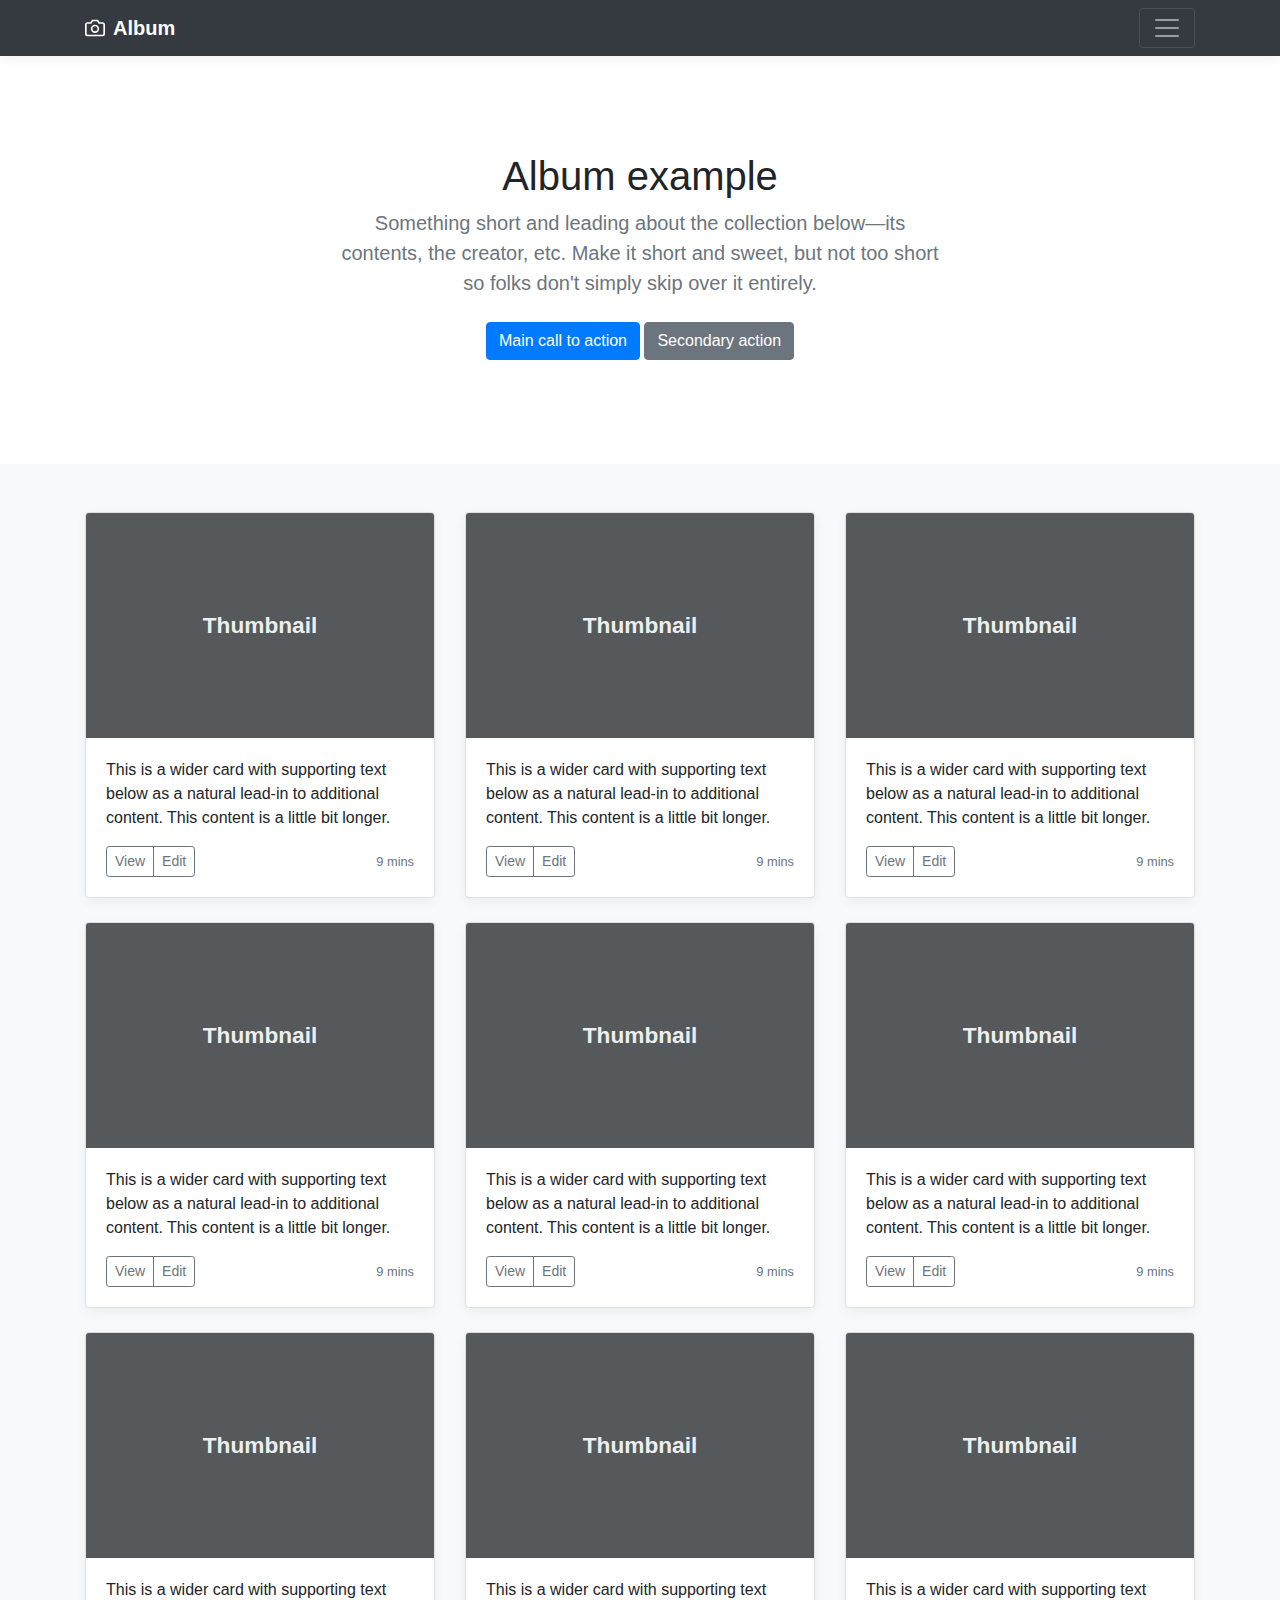
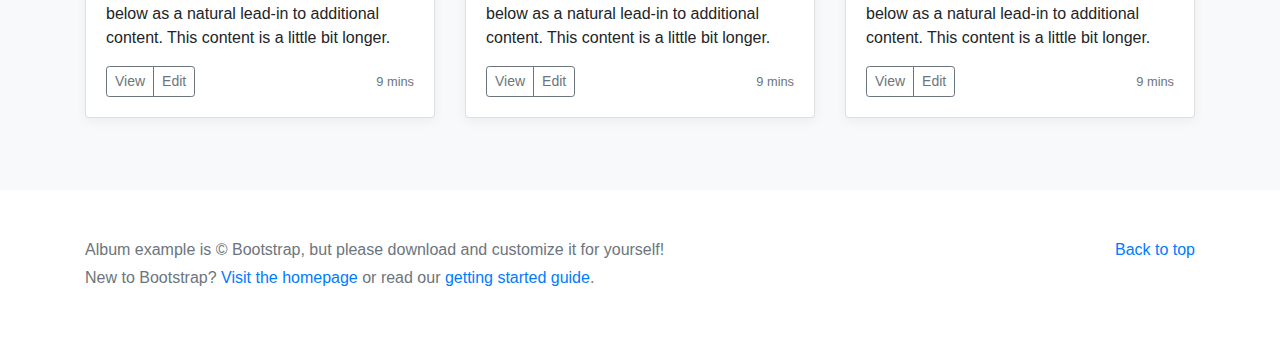
<file: sandbox/index.html>
<!DOCTYPE html>
<!-- saved from url=(0050)https://getbootstrap.com/docs/4.0/examples/album/# -->
<html lang="en"><head><meta http-equiv="Content-Type" content="text/html; charset=UTF-8">

    <meta name="viewport" content="width=device-width, initial-scale=1, shrink-to-fit=no">
    <meta name="description" content="">
    <meta name="author" content="">
    <link rel="icon" href="https://getbootstrap.com/favicon.ico">

    <title>Album example for Bootstrap</title>

    <!-- Bootstrap core CSS -->
    <link href="./index_files/bootstrap.min.css" rel="stylesheet">

    <!-- Custom styles for this template -->
    <link href="./index_files/album.css" rel="stylesheet">
  </head>

  <body>

    <header>
      <div class="bg-dark collapse" id="navbarHeader" style="">
        <div class="container">
          <div class="row">
            <div class="col-sm-8 col-md-7 py-4">
              <h4 class="text-white">About</h4>
              <p class="text-muted">Add some information about the album below, the author, or any other background context. Make it a few sentences long so folks can pick up some informative tidbits. Then, link them off to some social networking sites or contact information.</p>
            </div>
            <div class="col-sm-4 offset-md-1 py-4">
              <h4 class="text-white">Contact</h4>
              <ul class="list-unstyled">
                <li><a href="https://getbootstrap.com/docs/4.0/examples/album/#" class="text-white">Follow on Twitter</a></li>
                <li><a href="https://getbootstrap.com/docs/4.0/examples/album/#" class="text-white">Like on Facebook</a></li>
                <li><a href="https://getbootstrap.com/docs/4.0/examples/album/#" class="text-white">Email me</a></li>
              </ul>
            </div>
          </div>
        </div>
      </div>
      <div class="navbar navbar-dark bg-dark box-shadow">
        <div class="container d-flex justify-content-between">
          <a href="https://getbootstrap.com/docs/4.0/examples/album/#" class="navbar-brand d-flex align-items-center">
            <svg xmlns="http://www.w3.org/2000/svg" width="20" height="20" viewBox="0 0 24 24" fill="none" stroke="currentColor" stroke-width="2" stroke-linecap="round" stroke-linejoin="round" class="mr-2"><path d="M23 19a2 2 0 0 1-2 2H3a2 2 0 0 1-2-2V8a2 2 0 0 1 2-2h4l2-3h6l2 3h4a2 2 0 0 1 2 2z"></path><circle cx="12" cy="13" r="4"></circle></svg>
            <strong>Album</strong>
          </a>
          <button class="navbar-toggler collapsed" type="button" data-toggle="collapse" data-target="#navbarHeader" aria-controls="navbarHeader" aria-expanded="false" aria-label="Toggle navigation">
            <span class="navbar-toggler-icon"></span>
          </button>
        </div>
      </div>
    </header>

    <main role="main">

      <section class="jumbotron text-center">
        <div class="container">
          <h1 class="jumbotron-heading">Album example</h1>
          <p class="lead text-muted">Something short and leading about the collection below—its contents, the creator, etc. Make it short and sweet, but not too short so folks don't simply skip over it entirely.</p>
          <p>
            <a href="https://getbootstrap.com/docs/4.0/examples/album/#" class="btn btn-primary my-2">Main call to action</a>
            <a href="https://getbootstrap.com/docs/4.0/examples/album/#" class="btn btn-secondary my-2">Secondary action</a>
          </p>
        </div>
      </section>

      <div class="album py-5 bg-light">
        <div class="container">

          <div class="row">
            <div class="col-md-4">
              <div class="card mb-4 box-shadow">
                <img class="card-img-top" data-src="holder.js/100px225?theme=thumb&amp;bg=55595c&amp;fg=eceeef&amp;text=Thumbnail" alt="Thumbnail [100%x225]" style="height: 225px; width: 100%; display: block;" src="data:image/svg+xml;charset=UTF-8,%3Csvg%20width%3D%22348%22%20height%3D%22225%22%20xmlns%3D%22http%3A%2F%2Fwww.w3.org%2F2000%2Fsvg%22%20viewBox%3D%220%200%20348%20225%22%20preserveAspectRatio%3D%22none%22%3E%3Cdefs%3E%3Cstyle%20type%3D%22text%2Fcss%22%3E%23holder_1624be75640%20text%20%7B%20fill%3A%23eceeef%3Bfont-weight%3Abold%3Bfont-family%3AArial%2C%20Helvetica%2C%20Open%20Sans%2C%20sans-serif%2C%20monospace%3Bfont-size%3A17pt%20%7D%20%3C%2Fstyle%3E%3C%2Fdefs%3E%3Cg%20id%3D%22holder_1624be75640%22%3E%3Crect%20width%3D%22348%22%20height%3D%22225%22%20fill%3D%22%2355595c%22%3E%3C%2Frect%3E%3Cg%3E%3Ctext%20x%3D%22116.71875%22%20y%3D%22120.15%22%3EThumbnail%3C%2Ftext%3E%3C%2Fg%3E%3C%2Fg%3E%3C%2Fsvg%3E" data-holder-rendered="true">
                <div class="card-body ax-List ax-fade">
                  <p class="card-text">This is a wider card with supporting text below as a natural lead-in to additional content. This content is a little bit longer.</p>
                  <div class="d-flex justify-content-between align-items-center">
                    <div class="btn-group">
                      <button type="button" class="btn btn-sm btn-outline-secondary">View</button>
                      <button type="button" class="btn btn-sm btn-outline-secondary">Edit</button>
                    </div>
                    <small class="text-muted">9 mins</small>
                  </div>
                </div>
              </div>
            </div>
            <div class="col-md-4">
              <div class="card mb-4 box-shadow">
                <img class="card-img-top" data-src="holder.js/100px225?theme=thumb&amp;bg=55595c&amp;fg=eceeef&amp;text=Thumbnail" alt="Thumbnail [100%x225]" style="height: 225px; width: 100%; display: block;" src="data:image/svg+xml;charset=UTF-8,%3Csvg%20width%3D%22348%22%20height%3D%22225%22%20xmlns%3D%22http%3A%2F%2Fwww.w3.org%2F2000%2Fsvg%22%20viewBox%3D%220%200%20348%20225%22%20preserveAspectRatio%3D%22none%22%3E%3Cdefs%3E%3Cstyle%20type%3D%22text%2Fcss%22%3E%23holder_1624be75642%20text%20%7B%20fill%3A%23eceeef%3Bfont-weight%3Abold%3Bfont-family%3AArial%2C%20Helvetica%2C%20Open%20Sans%2C%20sans-serif%2C%20monospace%3Bfont-size%3A17pt%20%7D%20%3C%2Fstyle%3E%3C%2Fdefs%3E%3Cg%20id%3D%22holder_1624be75642%22%3E%3Crect%20width%3D%22348%22%20height%3D%22225%22%20fill%3D%22%2355595c%22%3E%3C%2Frect%3E%3Cg%3E%3Ctext%20x%3D%22116.71875%22%20y%3D%22120.15%22%3EThumbnail%3C%2Ftext%3E%3C%2Fg%3E%3C%2Fg%3E%3C%2Fsvg%3E" data-holder-rendered="true">
                <div class="card-body">
                  <p class="card-text">This is a wider card with supporting text below as a natural lead-in to additional content. This content is a little bit longer.</p>
                  <div class="d-flex justify-content-between align-items-center">
                    <div class="btn-group">
                      <button type="button" class="btn btn-sm btn-outline-secondary">View</button>
                      <button type="button" class="btn btn-sm btn-outline-secondary">Edit</button>
                    </div>
                    <small class="text-muted">9 mins</small>
                  </div>
                </div>
              </div>
            </div>
            <div class="col-md-4">
              <div class="card mb-4 box-shadow">
                <img class="card-img-top" data-src="holder.js/100px225?theme=thumb&amp;bg=55595c&amp;fg=eceeef&amp;text=Thumbnail" alt="Thumbnail [100%x225]" style="height: 225px; width: 100%; display: block;" src="data:image/svg+xml;charset=UTF-8,%3Csvg%20width%3D%22348%22%20height%3D%22225%22%20xmlns%3D%22http%3A%2F%2Fwww.w3.org%2F2000%2Fsvg%22%20viewBox%3D%220%200%20348%20225%22%20preserveAspectRatio%3D%22none%22%3E%3Cdefs%3E%3Cstyle%20type%3D%22text%2Fcss%22%3E%23holder_1624be75643%20text%20%7B%20fill%3A%23eceeef%3Bfont-weight%3Abold%3Bfont-family%3AArial%2C%20Helvetica%2C%20Open%20Sans%2C%20sans-serif%2C%20monospace%3Bfont-size%3A17pt%20%7D%20%3C%2Fstyle%3E%3C%2Fdefs%3E%3Cg%20id%3D%22holder_1624be75643%22%3E%3Crect%20width%3D%22348%22%20height%3D%22225%22%20fill%3D%22%2355595c%22%3E%3C%2Frect%3E%3Cg%3E%3Ctext%20x%3D%22116.71875%22%20y%3D%22120.15%22%3EThumbnail%3C%2Ftext%3E%3C%2Fg%3E%3C%2Fg%3E%3C%2Fsvg%3E" data-holder-rendered="true">
                <div class="card-body">
                  <p class="card-text">This is a wider card with supporting text below as a natural lead-in to additional content. This content is a little bit longer.</p>
                  <div class="d-flex justify-content-between align-items-center">
                    <div class="btn-group">
                      <button type="button" class="btn btn-sm btn-outline-secondary">View</button>
                      <button type="button" class="btn btn-sm btn-outline-secondary">Edit</button>
                    </div>
                    <small class="text-muted">9 mins</small>
                  </div>
                </div>
              </div>
            </div>

            <div class="col-md-4">
              <div class="card mb-4 box-shadow">
                <img class="card-img-top" data-src="holder.js/100px225?theme=thumb&amp;bg=55595c&amp;fg=eceeef&amp;text=Thumbnail" alt="Thumbnail [100%x225]" style="height: 225px; width: 100%; display: block;" src="data:image/svg+xml;charset=UTF-8,%3Csvg%20width%3D%22348%22%20height%3D%22225%22%20xmlns%3D%22http%3A%2F%2Fwww.w3.org%2F2000%2Fsvg%22%20viewBox%3D%220%200%20348%20225%22%20preserveAspectRatio%3D%22none%22%3E%3Cdefs%3E%3Cstyle%20type%3D%22text%2Fcss%22%3E%23holder_1624be75644%20text%20%7B%20fill%3A%23eceeef%3Bfont-weight%3Abold%3Bfont-family%3AArial%2C%20Helvetica%2C%20Open%20Sans%2C%20sans-serif%2C%20monospace%3Bfont-size%3A17pt%20%7D%20%3C%2Fstyle%3E%3C%2Fdefs%3E%3Cg%20id%3D%22holder_1624be75644%22%3E%3Crect%20width%3D%22348%22%20height%3D%22225%22%20fill%3D%22%2355595c%22%3E%3C%2Frect%3E%3Cg%3E%3Ctext%20x%3D%22116.71875%22%20y%3D%22120.15%22%3EThumbnail%3C%2Ftext%3E%3C%2Fg%3E%3C%2Fg%3E%3C%2Fsvg%3E" data-holder-rendered="true">
                <div class="card-body">
                  <p class="card-text">This is a wider card with supporting text below as a natural lead-in to additional content. This content is a little bit longer.</p>
                  <div class="d-flex justify-content-between align-items-center">
                    <div class="btn-group">
                      <button type="button" class="btn btn-sm btn-outline-secondary">View</button>
                      <button type="button" class="btn btn-sm btn-outline-secondary">Edit</button>
                    </div>
                    <small class="text-muted">9 mins</small>
                  </div>
                </div>
              </div>
            </div>
            <div class="col-md-4">
              <div class="card mb-4 box-shadow">
                <img class="card-img-top" data-src="holder.js/100px225?theme=thumb&amp;bg=55595c&amp;fg=eceeef&amp;text=Thumbnail" alt="Thumbnail [100%x225]" style="height: 225px; width: 100%; display: block;" src="data:image/svg+xml;charset=UTF-8,%3Csvg%20width%3D%22348%22%20height%3D%22225%22%20xmlns%3D%22http%3A%2F%2Fwww.w3.org%2F2000%2Fsvg%22%20viewBox%3D%220%200%20348%20225%22%20preserveAspectRatio%3D%22none%22%3E%3Cdefs%3E%3Cstyle%20type%3D%22text%2Fcss%22%3E%23holder_1624be75645%20text%20%7B%20fill%3A%23eceeef%3Bfont-weight%3Abold%3Bfont-family%3AArial%2C%20Helvetica%2C%20Open%20Sans%2C%20sans-serif%2C%20monospace%3Bfont-size%3A17pt%20%7D%20%3C%2Fstyle%3E%3C%2Fdefs%3E%3Cg%20id%3D%22holder_1624be75645%22%3E%3Crect%20width%3D%22348%22%20height%3D%22225%22%20fill%3D%22%2355595c%22%3E%3C%2Frect%3E%3Cg%3E%3Ctext%20x%3D%22116.71875%22%20y%3D%22120.15%22%3EThumbnail%3C%2Ftext%3E%3C%2Fg%3E%3C%2Fg%3E%3C%2Fsvg%3E" data-holder-rendered="true">
                <div class="card-body">
                  <p class="card-text">This is a wider card with supporting text below as a natural lead-in to additional content. This content is a little bit longer.</p>
                  <div class="d-flex justify-content-between align-items-center">
                    <div class="btn-group">
                      <button type="button" class="btn btn-sm btn-outline-secondary">View</button>
                      <button type="button" class="btn btn-sm btn-outline-secondary">Edit</button>
                    </div>
                    <small class="text-muted">9 mins</small>
                  </div>
                </div>
              </div>
            </div>
            <div class="col-md-4">
              <div class="card mb-4 box-shadow">
                <img class="card-img-top" data-src="holder.js/100px225?theme=thumb&amp;bg=55595c&amp;fg=eceeef&amp;text=Thumbnail" alt="Thumbnail [100%x225]" style="height: 225px; width: 100%; display: block;" src="data:image/svg+xml;charset=UTF-8,%3Csvg%20width%3D%22348%22%20height%3D%22225%22%20xmlns%3D%22http%3A%2F%2Fwww.w3.org%2F2000%2Fsvg%22%20viewBox%3D%220%200%20348%20225%22%20preserveAspectRatio%3D%22none%22%3E%3Cdefs%3E%3Cstyle%20type%3D%22text%2Fcss%22%3E%23holder_1624be75646%20text%20%7B%20fill%3A%23eceeef%3Bfont-weight%3Abold%3Bfont-family%3AArial%2C%20Helvetica%2C%20Open%20Sans%2C%20sans-serif%2C%20monospace%3Bfont-size%3A17pt%20%7D%20%3C%2Fstyle%3E%3C%2Fdefs%3E%3Cg%20id%3D%22holder_1624be75646%22%3E%3Crect%20width%3D%22348%22%20height%3D%22225%22%20fill%3D%22%2355595c%22%3E%3C%2Frect%3E%3Cg%3E%3Ctext%20x%3D%22116.71875%22%20y%3D%22120.15%22%3EThumbnail%3C%2Ftext%3E%3C%2Fg%3E%3C%2Fg%3E%3C%2Fsvg%3E" data-holder-rendered="true">
                <div class="card-body">
                  <p class="card-text">This is a wider card with supporting text below as a natural lead-in to additional content. This content is a little bit longer.</p>
                  <div class="d-flex justify-content-between align-items-center">
                    <div class="btn-group">
                      <button type="button" class="btn btn-sm btn-outline-secondary">View</button>
                      <button type="button" class="btn btn-sm btn-outline-secondary">Edit</button>
                    </div>
                    <small class="text-muted">9 mins</small>
                  </div>
                </div>
              </div>
            </div>

            <div class="col-md-4">
              <div class="card mb-4 box-shadow">
                <img class="card-img-top" data-src="holder.js/100px225?theme=thumb&amp;bg=55595c&amp;fg=eceeef&amp;text=Thumbnail" alt="Thumbnail [100%x225]" style="height: 225px; width: 100%; display: block;" src="data:image/svg+xml;charset=UTF-8,%3Csvg%20width%3D%22348%22%20height%3D%22225%22%20xmlns%3D%22http%3A%2F%2Fwww.w3.org%2F2000%2Fsvg%22%20viewBox%3D%220%200%20348%20225%22%20preserveAspectRatio%3D%22none%22%3E%3Cdefs%3E%3Cstyle%20type%3D%22text%2Fcss%22%3E%23holder_1624be75646%20text%20%7B%20fill%3A%23eceeef%3Bfont-weight%3Abold%3Bfont-family%3AArial%2C%20Helvetica%2C%20Open%20Sans%2C%20sans-serif%2C%20monospace%3Bfont-size%3A17pt%20%7D%20%3C%2Fstyle%3E%3C%2Fdefs%3E%3Cg%20id%3D%22holder_1624be75646%22%3E%3Crect%20width%3D%22348%22%20height%3D%22225%22%20fill%3D%22%2355595c%22%3E%3C%2Frect%3E%3Cg%3E%3Ctext%20x%3D%22116.71875%22%20y%3D%22120.15%22%3EThumbnail%3C%2Ftext%3E%3C%2Fg%3E%3C%2Fg%3E%3C%2Fsvg%3E" data-holder-rendered="true">
                <div class="card-body">
                  <p class="card-text">This is a wider card with supporting text below as a natural lead-in to additional content. This content is a little bit longer.</p>
                  <div class="d-flex justify-content-between align-items-center">
                    <div class="btn-group">
                      <button type="button" class="btn btn-sm btn-outline-secondary">View</button>
                      <button type="button" class="btn btn-sm btn-outline-secondary">Edit</button>
                    </div>
                    <small class="text-muted">9 mins</small>
                  </div>
                </div>
              </div>
            </div>
            <div class="col-md-4">
              <div class="card mb-4 box-shadow">
                <img class="card-img-top" data-src="holder.js/100px225?theme=thumb&amp;bg=55595c&amp;fg=eceeef&amp;text=Thumbnail" alt="Thumbnail [100%x225]" style="height: 225px; width: 100%; display: block;" src="data:image/svg+xml;charset=UTF-8,%3Csvg%20width%3D%22348%22%20height%3D%22225%22%20xmlns%3D%22http%3A%2F%2Fwww.w3.org%2F2000%2Fsvg%22%20viewBox%3D%220%200%20348%20225%22%20preserveAspectRatio%3D%22none%22%3E%3Cdefs%3E%3Cstyle%20type%3D%22text%2Fcss%22%3E%23holder_1624be75648%20text%20%7B%20fill%3A%23eceeef%3Bfont-weight%3Abold%3Bfont-family%3AArial%2C%20Helvetica%2C%20Open%20Sans%2C%20sans-serif%2C%20monospace%3Bfont-size%3A17pt%20%7D%20%3C%2Fstyle%3E%3C%2Fdefs%3E%3Cg%20id%3D%22holder_1624be75648%22%3E%3Crect%20width%3D%22348%22%20height%3D%22225%22%20fill%3D%22%2355595c%22%3E%3C%2Frect%3E%3Cg%3E%3Ctext%20x%3D%22116.71875%22%20y%3D%22120.15%22%3EThumbnail%3C%2Ftext%3E%3C%2Fg%3E%3C%2Fg%3E%3C%2Fsvg%3E" data-holder-rendered="true">
                <div class="card-body">
                  <p class="card-text">This is a wider card with supporting text below as a natural lead-in to additional content. This content is a little bit longer.</p>
                  <div class="d-flex justify-content-between align-items-center">
                    <div class="btn-group">
                      <button type="button" class="btn btn-sm btn-outline-secondary">View</button>
                      <button type="button" class="btn btn-sm btn-outline-secondary">Edit</button>
                    </div>
                    <small class="text-muted">9 mins</small>
                  </div>
                </div>
              </div>
            </div>
            <div class="col-md-4">
              <div class="card mb-4 box-shadow">
                <img class="card-img-top" data-src="holder.js/100px225?theme=thumb&amp;bg=55595c&amp;fg=eceeef&amp;text=Thumbnail" alt="Thumbnail [100%x225]" style="height: 225px; width: 100%; display: block;" src="data:image/svg+xml;charset=UTF-8,%3Csvg%20width%3D%22348%22%20height%3D%22225%22%20xmlns%3D%22http%3A%2F%2Fwww.w3.org%2F2000%2Fsvg%22%20viewBox%3D%220%200%20348%20225%22%20preserveAspectRatio%3D%22none%22%3E%3Cdefs%3E%3Cstyle%20type%3D%22text%2Fcss%22%3E%23holder_1624be75648%20text%20%7B%20fill%3A%23eceeef%3Bfont-weight%3Abold%3Bfont-family%3AArial%2C%20Helvetica%2C%20Open%20Sans%2C%20sans-serif%2C%20monospace%3Bfont-size%3A17pt%20%7D%20%3C%2Fstyle%3E%3C%2Fdefs%3E%3Cg%20id%3D%22holder_1624be75648%22%3E%3Crect%20width%3D%22348%22%20height%3D%22225%22%20fill%3D%22%2355595c%22%3E%3C%2Frect%3E%3Cg%3E%3Ctext%20x%3D%22116.71875%22%20y%3D%22120.15%22%3EThumbnail%3C%2Ftext%3E%3C%2Fg%3E%3C%2Fg%3E%3C%2Fsvg%3E" data-holder-rendered="true">
                <div class="card-body">
                  <p class="card-text">This is a wider card with supporting text below as a natural lead-in to additional content. This content is a little bit longer.</p>
                  <div class="d-flex justify-content-between align-items-center">
                    <div class="btn-group">
                      <button type="button" class="btn btn-sm btn-outline-secondary">View</button>
                      <button type="button" class="btn btn-sm btn-outline-secondary">Edit</button>
                    </div>
                    <small class="text-muted">9 mins</small>
                  </div>
                </div>
              </div>
            </div>
          </div>
        </div>
      </div>

    </main>

    <footer class="text-muted">
      <div class="container">
        <p class="float-right">
          <a href="https://getbootstrap.com/docs/4.0/examples/album/#">Back to top</a>
        </p>
        <p>Album example is © Bootstrap, but please download and customize it for yourself!</p>
        <p>New to Bootstrap? <a href="https://getbootstrap.com/docs/4.0/">Visit the homepage</a> or read our <a href="https://getbootstrap.com/docs/4.0/getting-started/">getting started guide</a>.</p>
      </div>
    </footer>

    <!-- Bootstrap core JavaScript
    ================================================== -->
    <!-- Placed at the end of the document so the pages load faster -->
    <script src="./index_files/jquery-3.2.1.slim.min.js"></script>
    <script src="./index_files/popper.min.js"></script>
    <script src="./index_files/bootstrap.min.js"></script>
    <script src="./index_files/holder.min.js"></script>


<svg xmlns="http://www.w3.org/2000/svg" width="348" height="225" viewBox="0 0 348 225" preserveAspectRatio="none" style="display: none; visibility: hidden; position: absolute; top: -100%; left: -100%;"><defs><style type="text/css"></style></defs><text x="0" y="17" style="font-weight:bold;font-size:17pt;font-family:Arial, Helvetica, Open Sans, sans-serif">Thumbnail</text></svg></body></html>
</file>
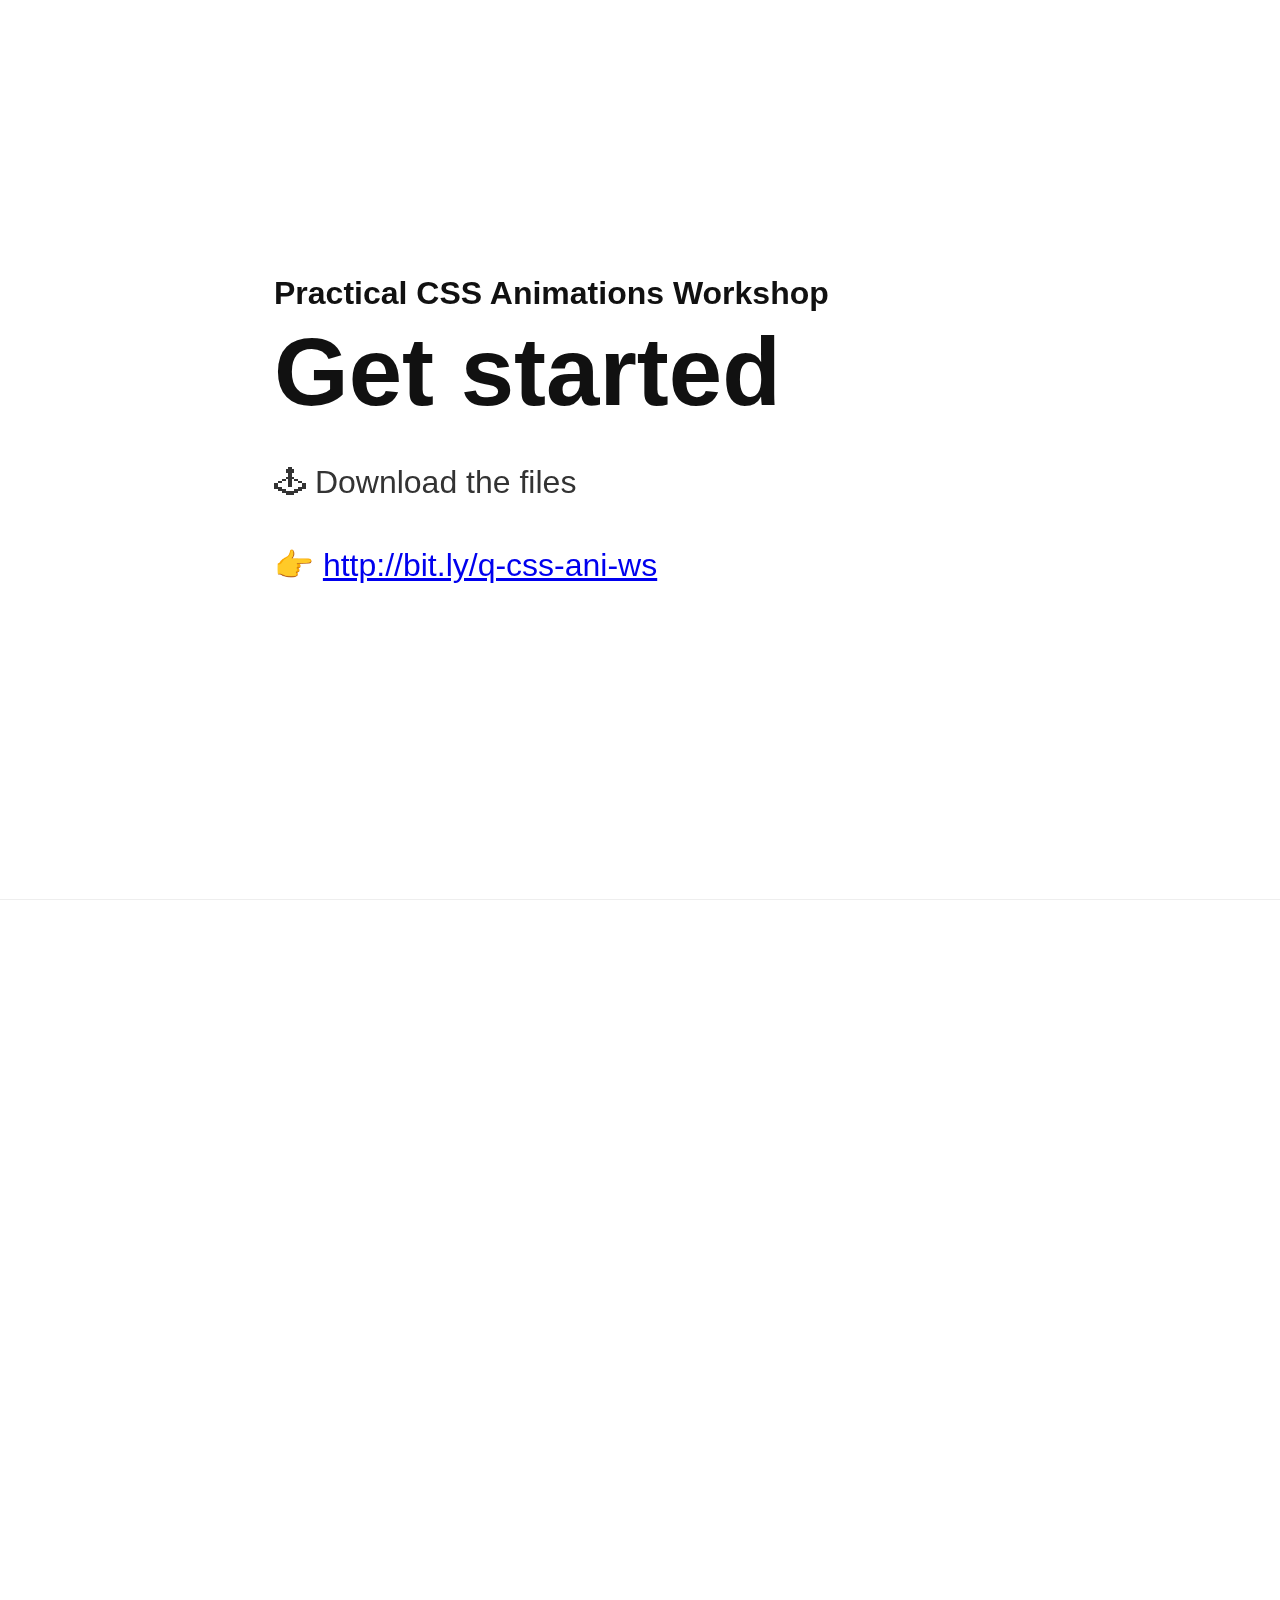
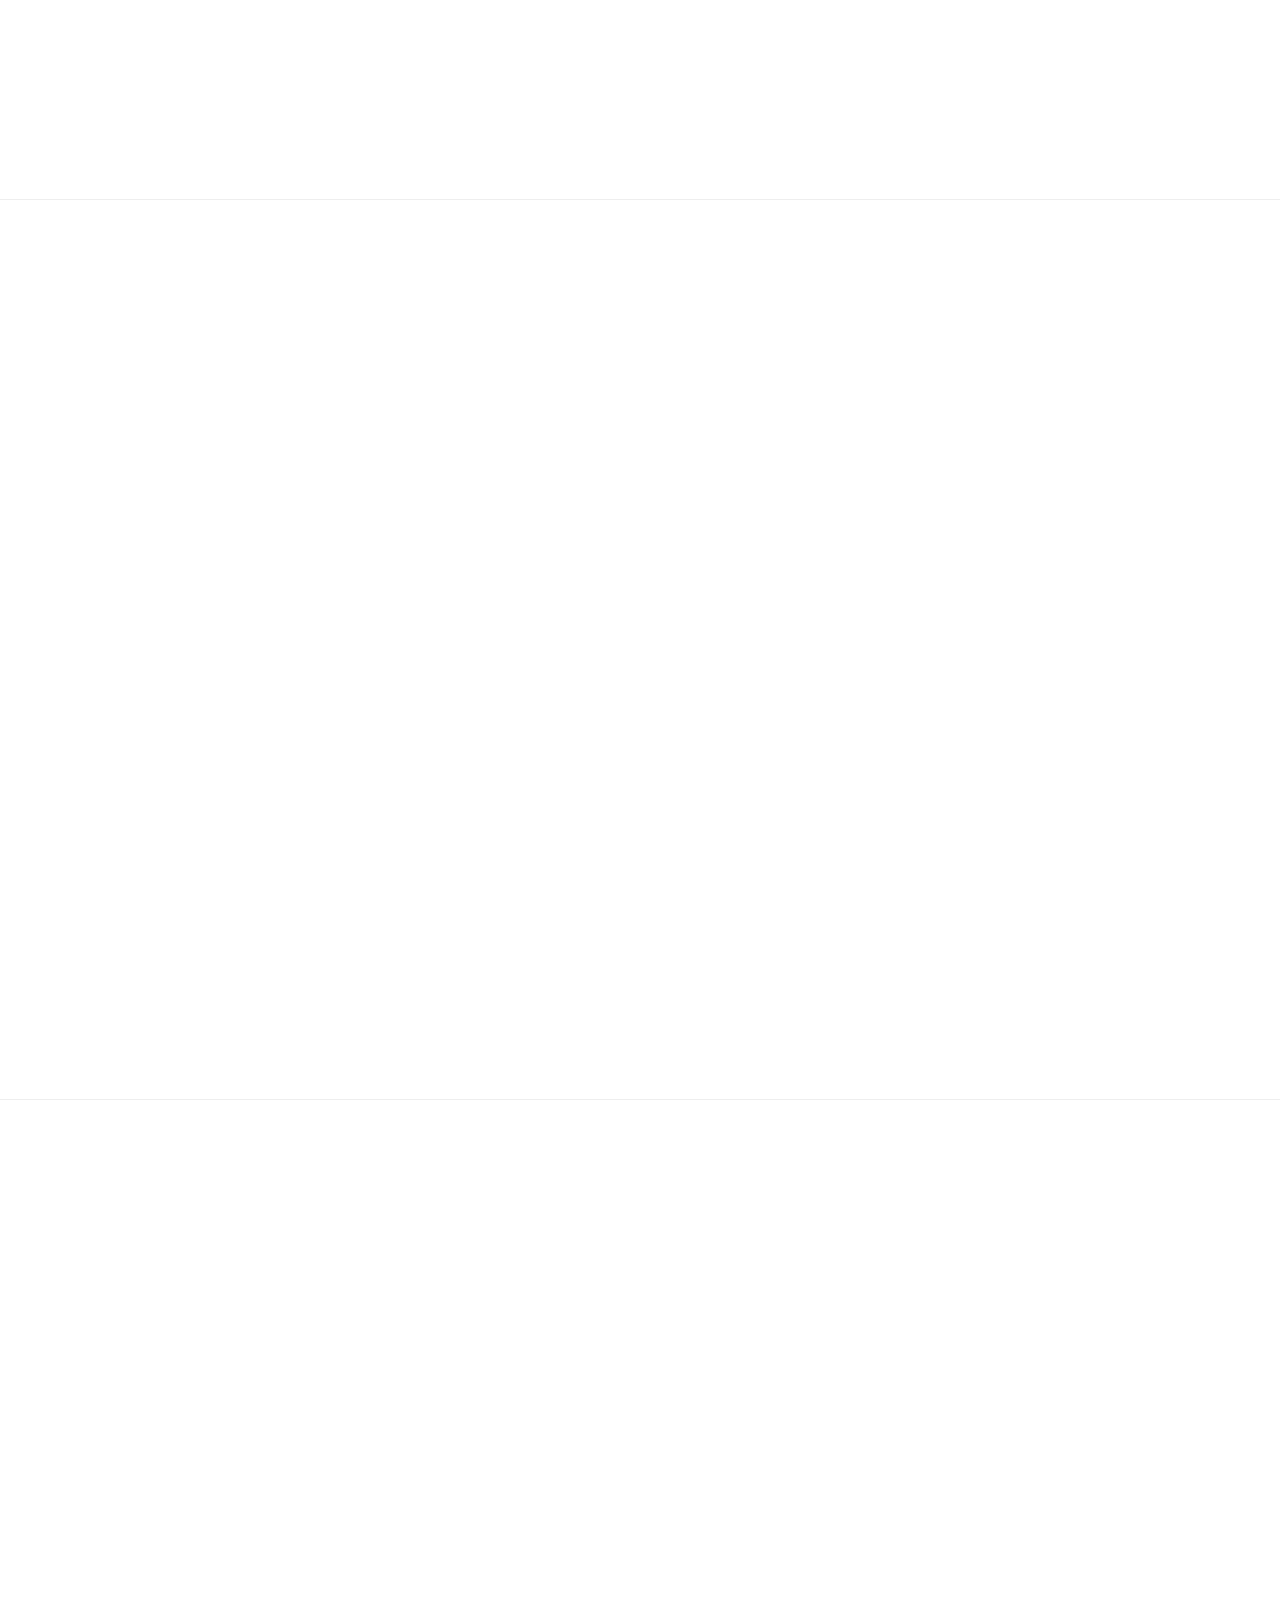
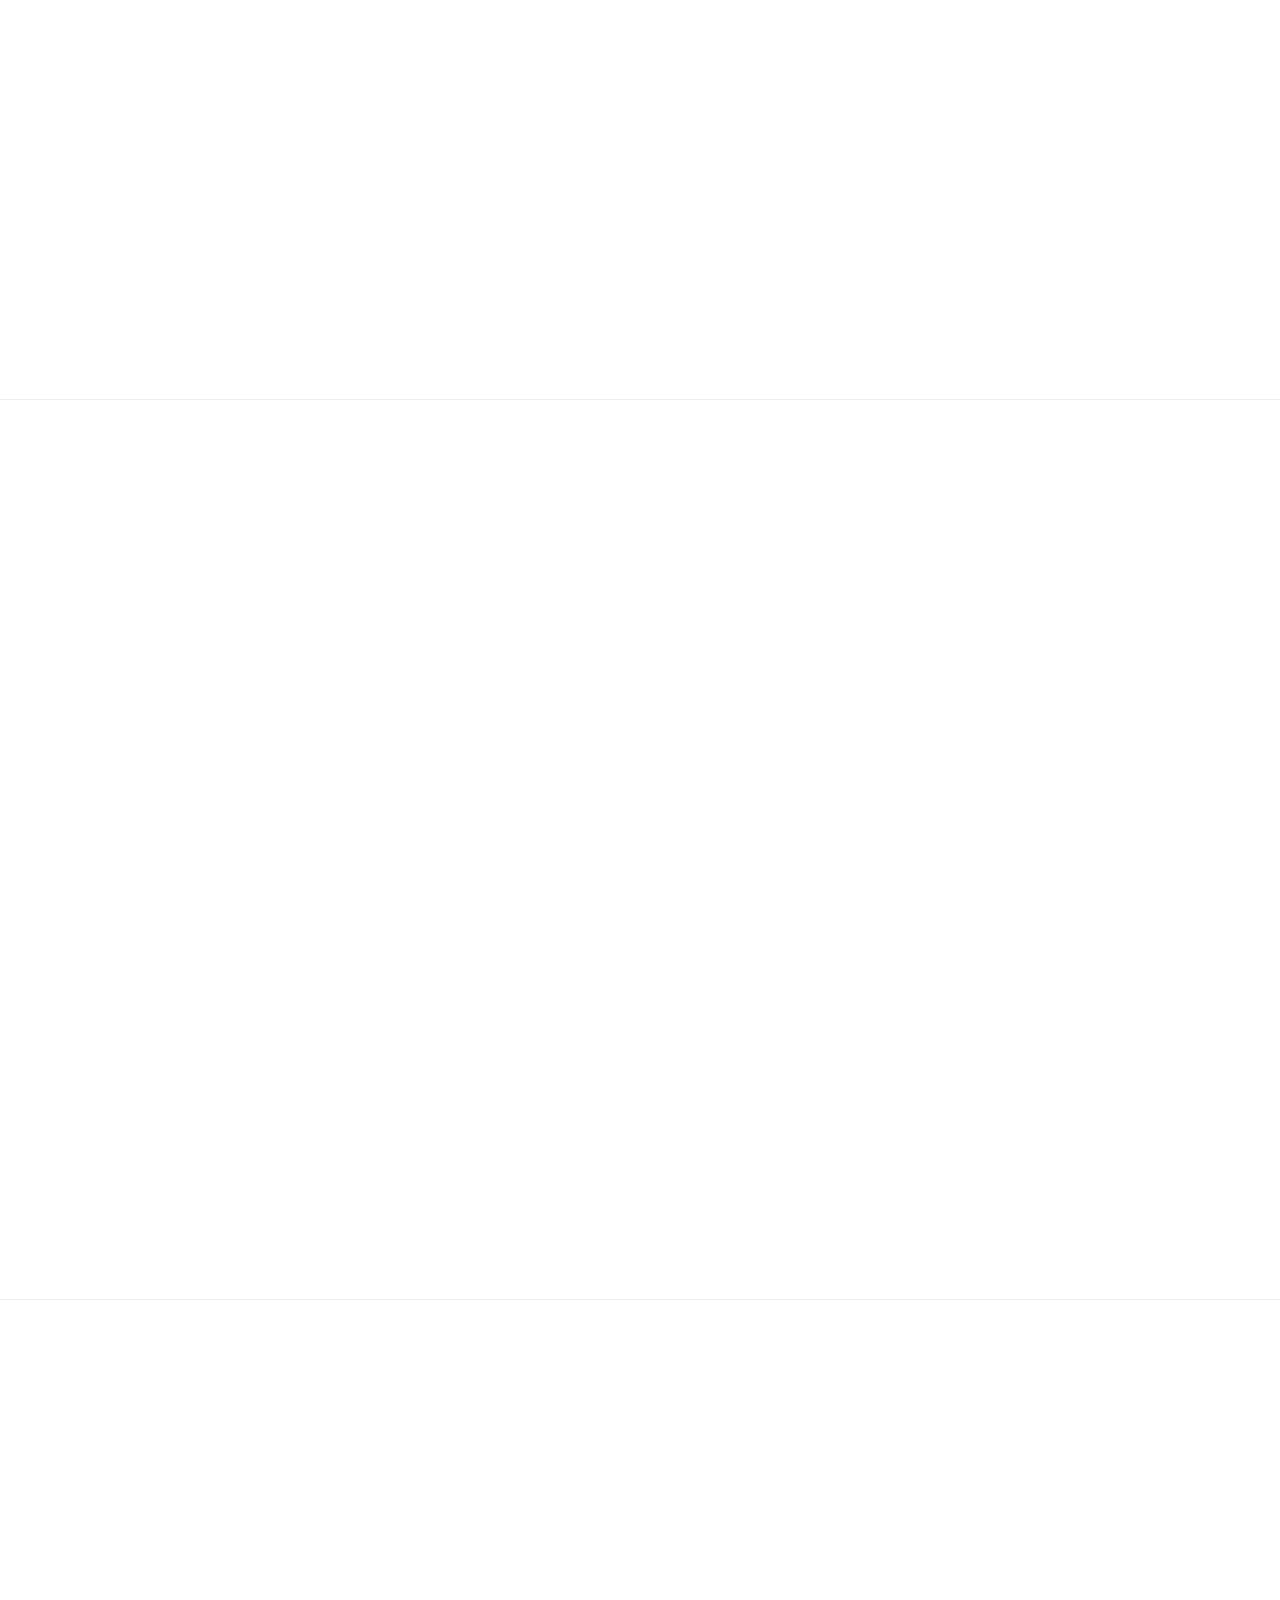
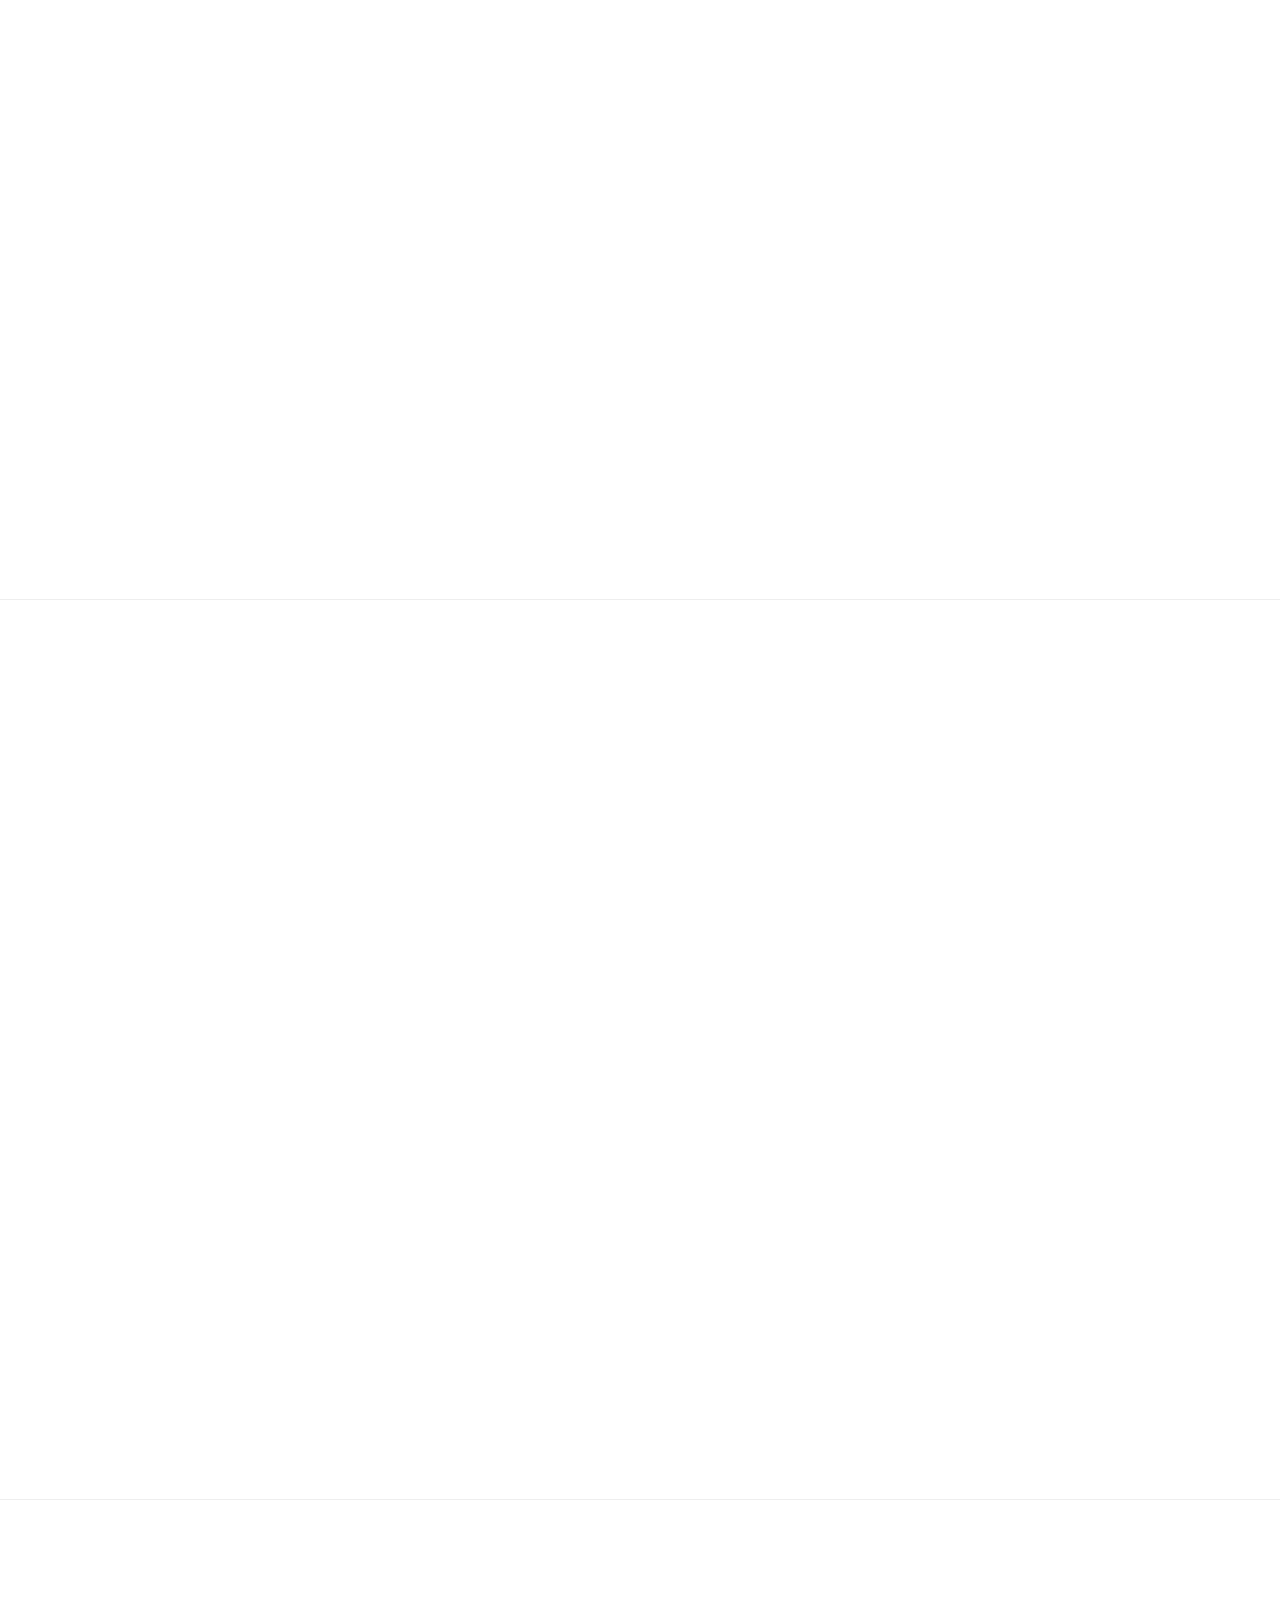
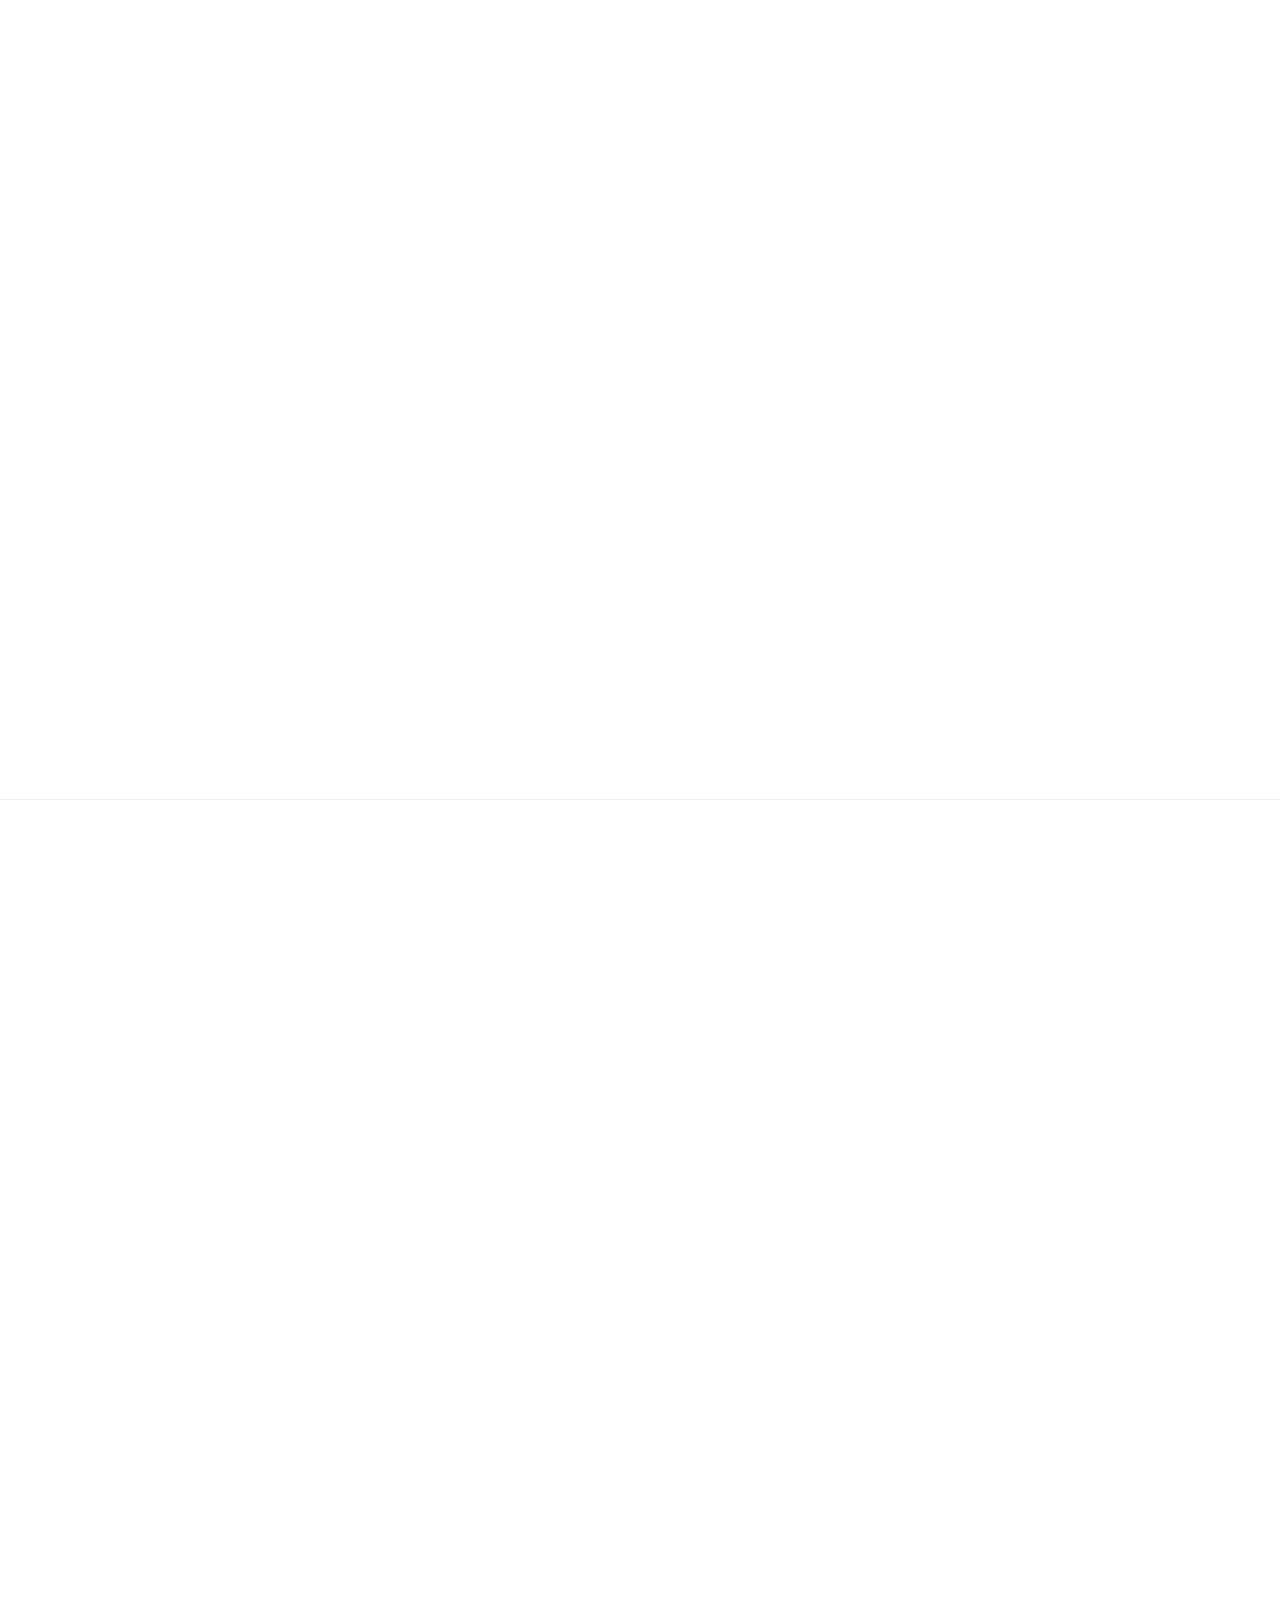
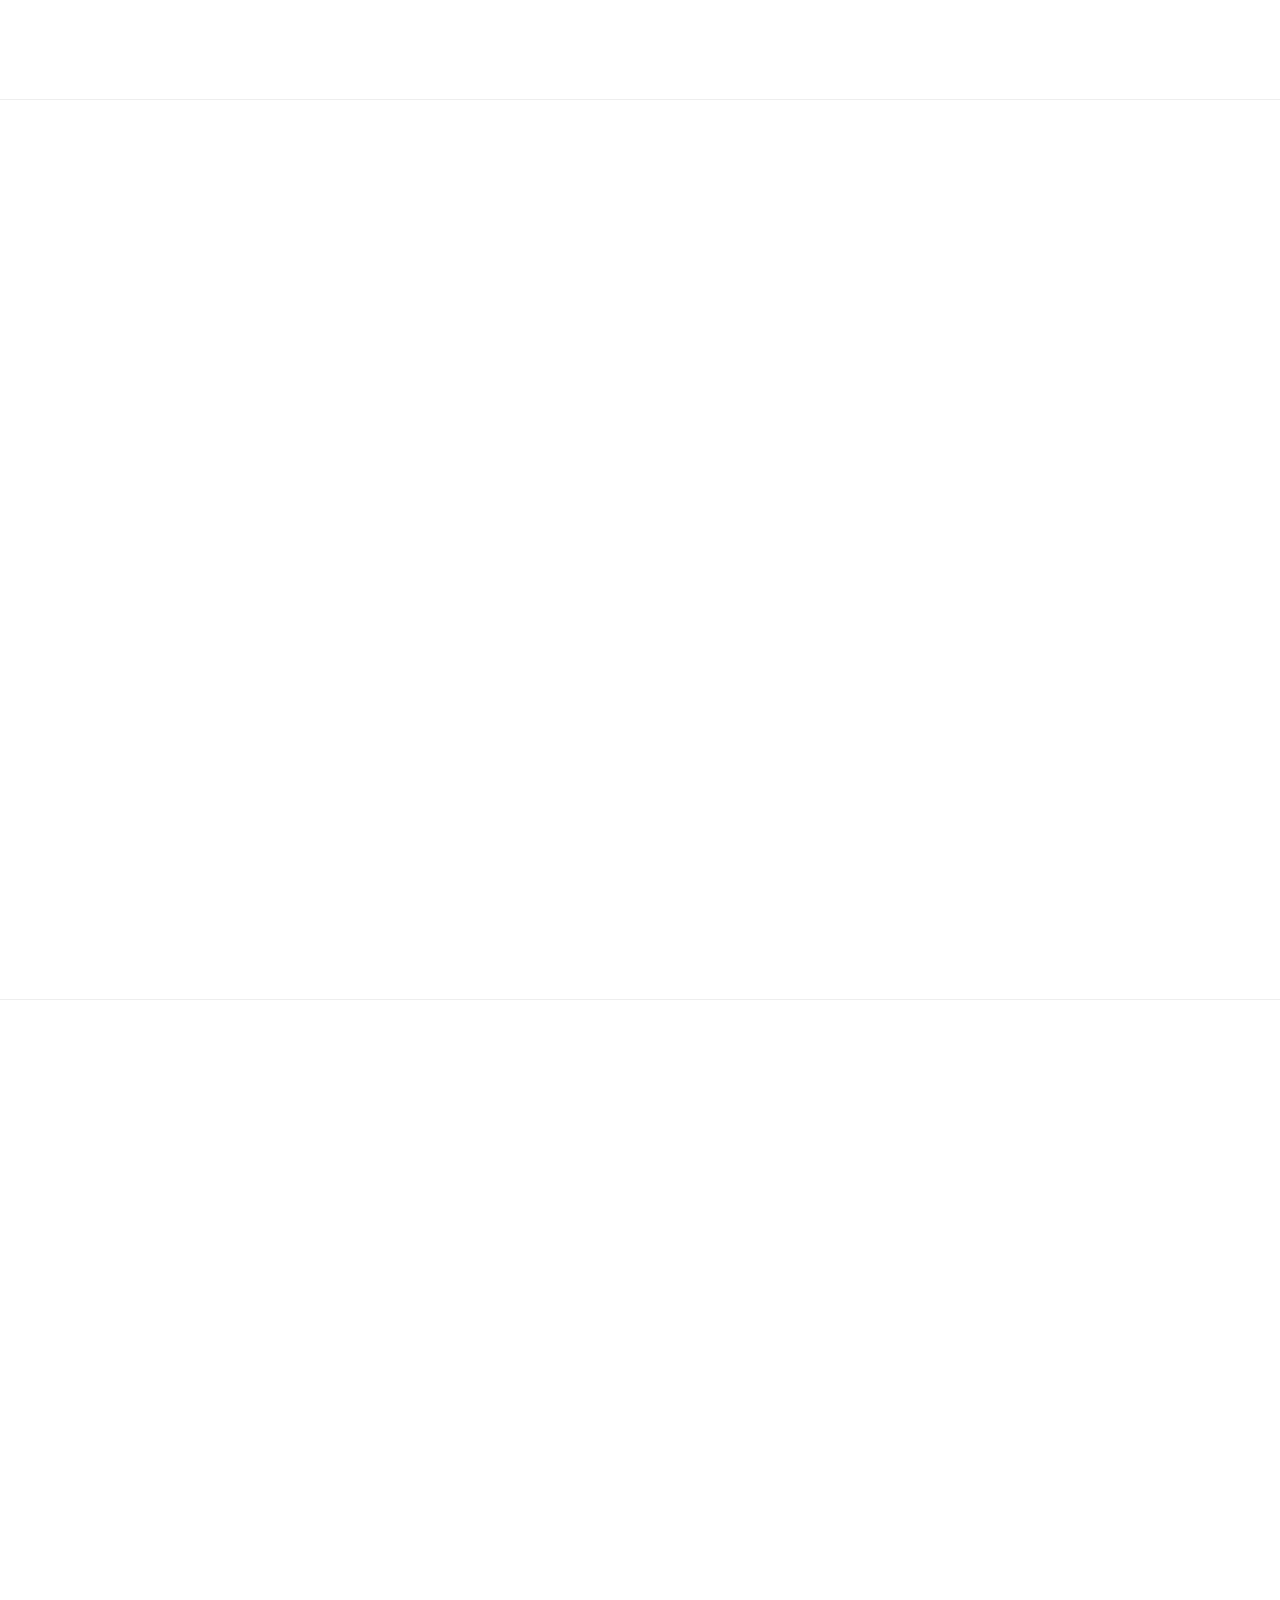
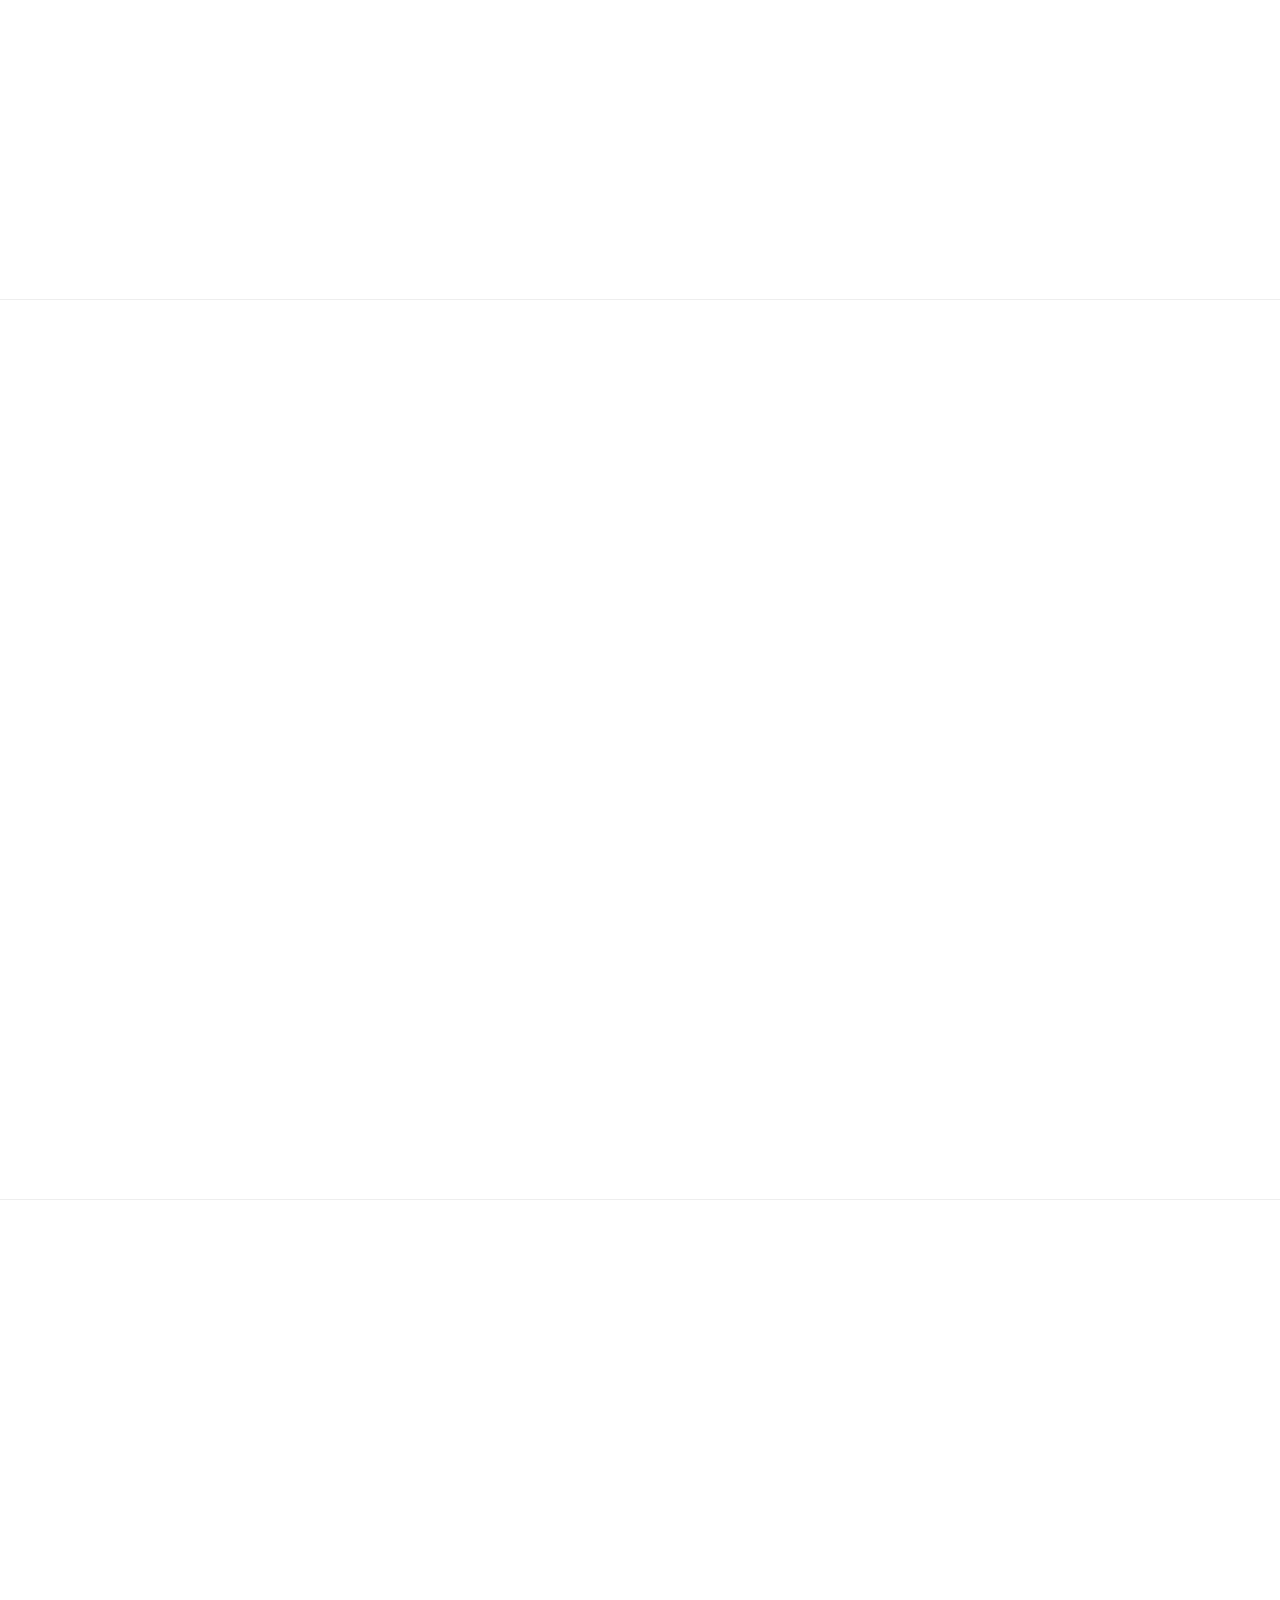
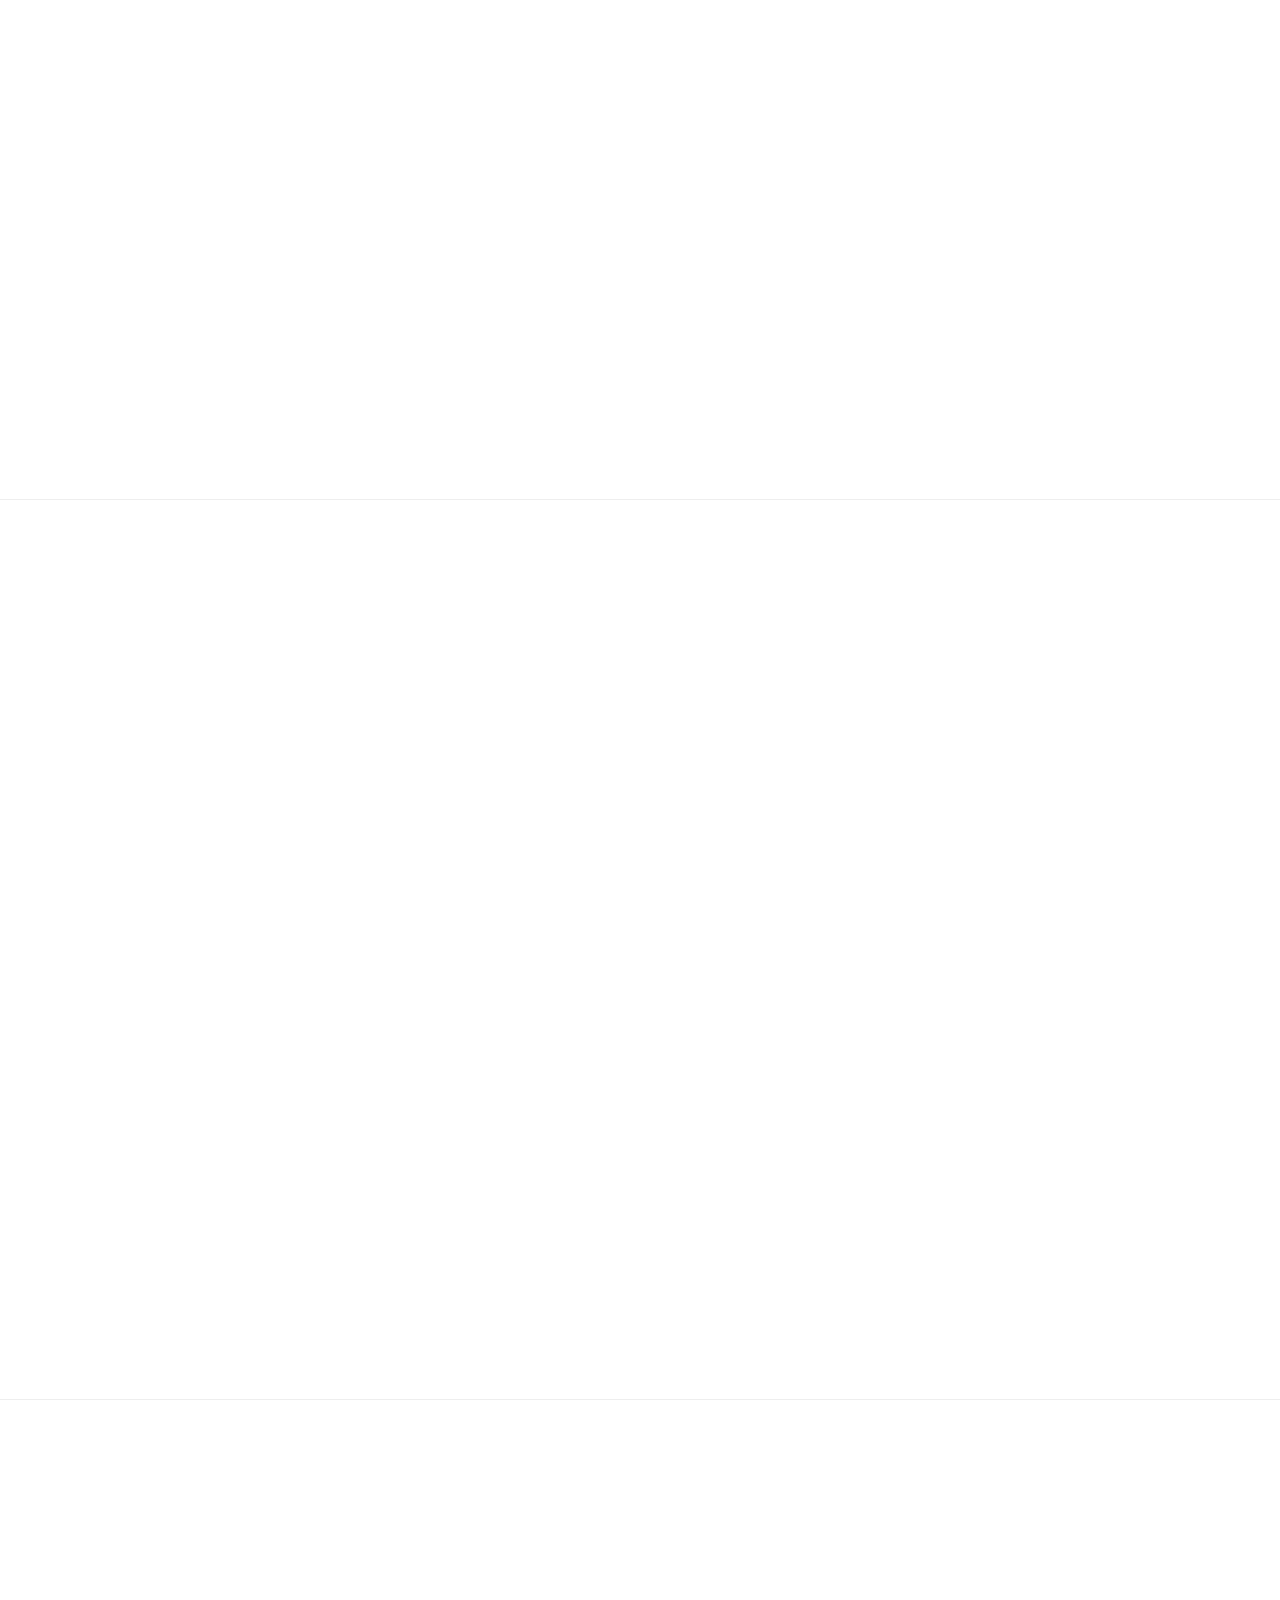
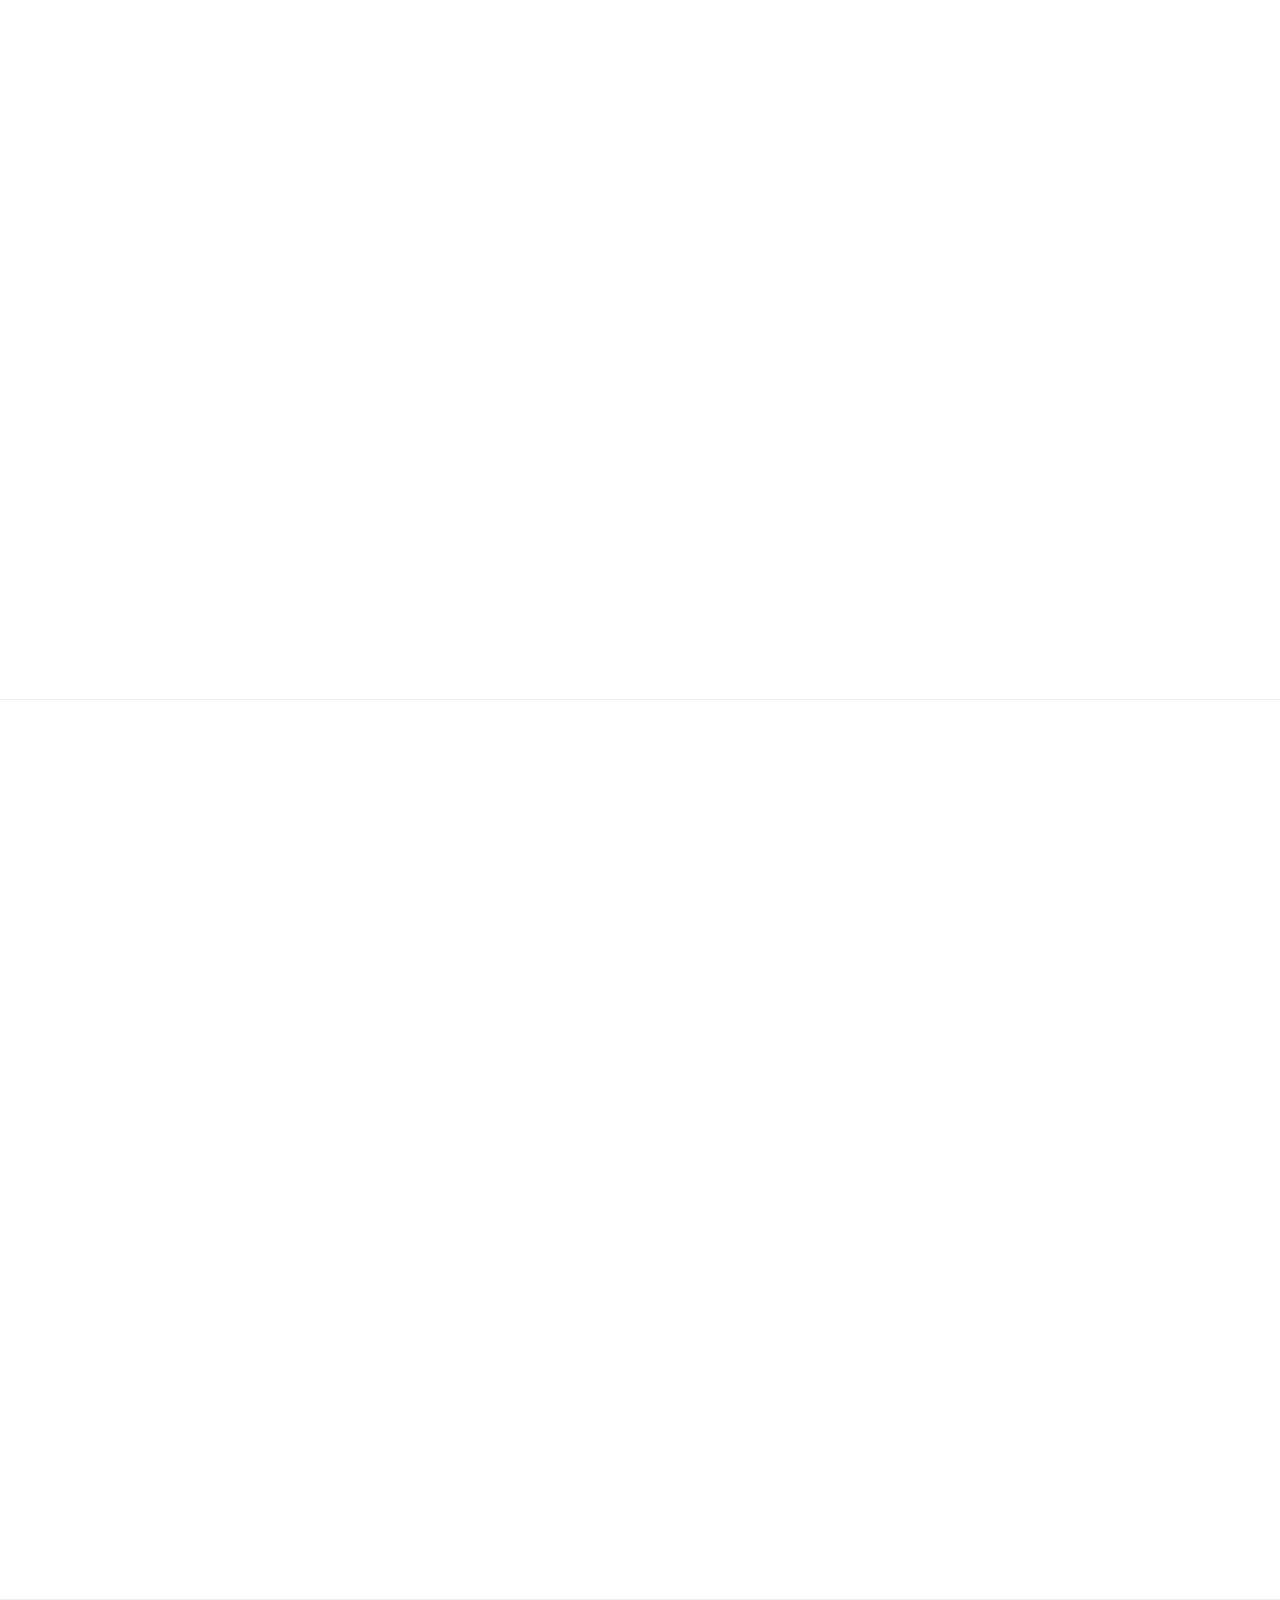
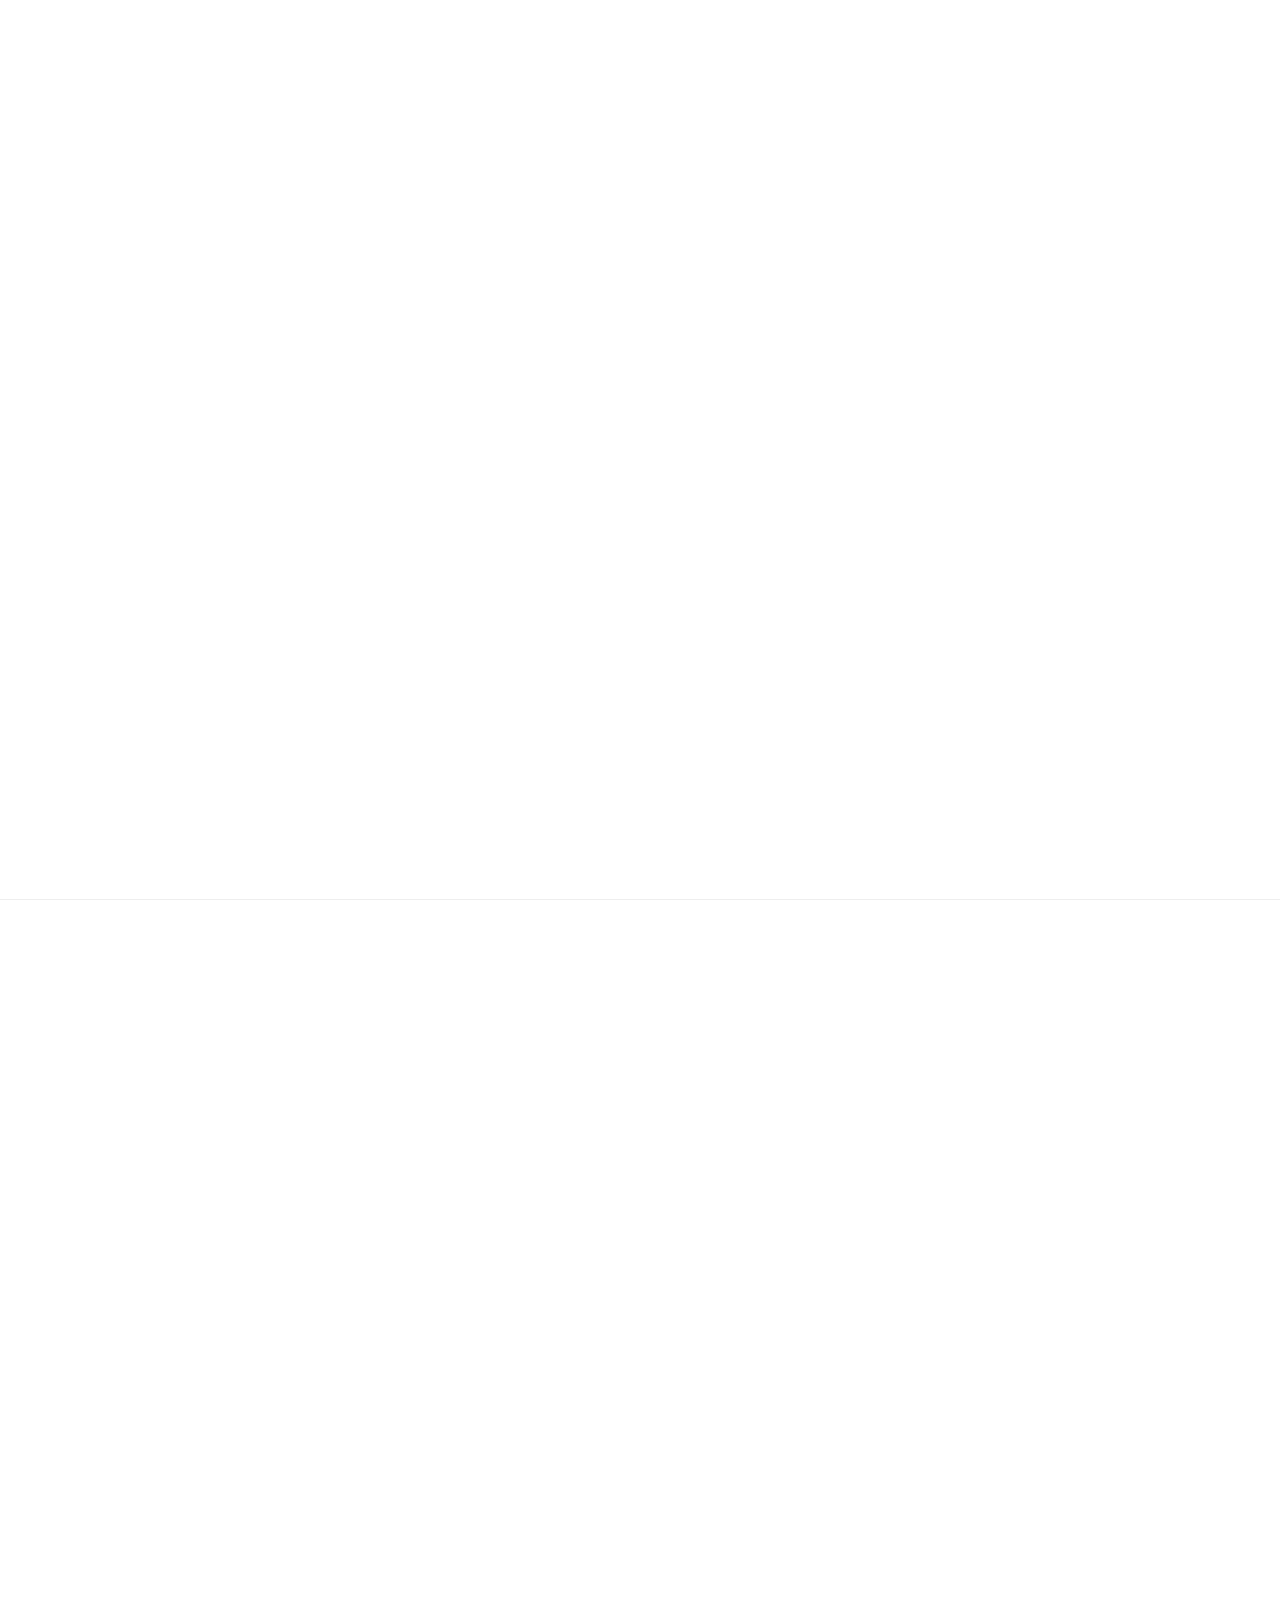
<file: slides/index.html>
<!doctype html>
<meta charset="utf-8">
<html>
  <head>
    <title>Practical CSS Animations</title>
    <!-- This is your CSS file -->
    <link rel='stylesheet' href='./animations.css' />
    <link rel='stylesheet' href='./slides.css' />

    <link rel="apple-touch-icon" sizes="180x180" href="./images/favicon/apple-touch-icon.png">
    <link rel="icon" type="image/png" sizes="32x32" href="./images/favicon/favicon-32x32.png">
    <link rel="icon" type="image/png" sizes="16x16" href="./images/favicon/favicon-16x16.png">

    <style>
      :root {
        --ax-duration: 1000;
      }
    </style>
  <head>
  <body>


    <!-- ADD HTML HERE: START -->
    <div class='Slide'>
      <div class='Slide__content ax-List stagger ax-fadeUp'>
        <h5>Practical CSS Animations Workshop</h5>
        <h2>
          Get started
        </h2>
        <p>🕹 Download the files</p>
        <p>
          👉 <a href="http://bit.ly/q-css-ani-ws">http://bit.ly/q-css-ani-ws</a>
        </p>
      </div>
    </div>

    <div class='Slide'>
      <div class='Slide__content ax-List stagger ax-fadeUp'>
        <h1 class='ax-List stagger ax-fadeUp'>
          <span>Practical</span>
          <span>CSS</span>
          <span>Animations</span>
        </h1>
        <p>By <strong>Q</strong></p>
      </div>
    </div>

    <div class='Slide'>
      <div class='Slide__content ax-List stagger ax-fadeUp'>
        <h1>About Me</h1>
        <div class='ax-List stagger ax-fadeLeft'>
          <p>🤓 I'm a Design Engineer at <a href='https://www.helpscout.com'>Help Scout</a>.</p>
          <p>🎛 I love CSS.</p>
          <p>✨ I love animations.</p>
        </div>
      </div>
    </div>

    <div class='Slide'>
      <div class='Slide__content ax-List stagger ax-fadeUp'>
        <h2>Workshop Goalz</h2>
        <div class='ax-List stagger ax-fadeLeft'>
          <p>🎞 Basic UI animation principles.</p>
          <p>💪 Build an animation library. From scratch.</p>
          <p>🐇 Performance optimizations.</p>
          <p>⚡️ Dynamic animations. (Maybe)</p>
        </div>
      </div>
    </div>

    <div class='Slide'>
      <div class='Slide__content ax-List stagger ax-fadeUp'>
        <h3>🎞</h3>
        <h2>Animation + UI</h2>
      </div>
    </div>

    <div class='Slide'>
      <div class='Slide__content ax-List stagger ax-fadeUp'>
        <h3>🤔</h3>
        <h1>Why animate?</h1>
      </div>
    </div>

    <div class='Slide'>
      <div class='Slide__content ax-List stagger ax-fadeUp'>
        <h2>Animation is</h2>
        <h2>Communication</h2>
      </div>
    </div>

    <div class='Slide'>
      <div class='Slide__content ax-List stagger ax-fadeUp'>
        <h2>But also</h2>
        <h1 class='ax-List stagger ax-fadeUp'>
          <span class='ax-tf-elastic'>Delight</span>
          <span class='ax-tf-elastic'>🎉</span>
        </h1>
      </div>
    </div>

    <div class='Slide'>
      <div class='Slide__content ax-List stagger ax-fadeUp'>
        <h5>
          Example: Pagination (Static)
        </h5>
        <br />
        <div class='Carousel'>
          <div class='Carousel__content'>
            <div class='Box'></div>
            <div class='Box'></div>
            <div class='Box'></div>
            <div class='Box'></div>
            <div class='Box'></div>
          </div>
        </div>
      </div>
    </div>

    <div class='Slide'>
      <div class='Slide__content ax-List stagger ax-fadeUp'>
        <h5>
          Example: Pagination (Animated)
        </h5>
        <br />
        <div class='Carousel'>
          <div class='Carousel__content play'>
            <div class='Box'></div>
            <div class='Box'></div>
            <div class='Box'></div>
            <div class='Box'></div>
            <div class='Box'></div>
          </div>
        </div>
      </div>
    </div>

    <div class='Slide'>
      <div class='Slide__content ax-List stagger ax-fadeUp'>
        <h4>🗣</h4>
        <h2 class='ax-List stagger ax-fadeUp'>
          <span>Communication</span>
          <br />
          <span>through</span>
          <span>motion</span>
        </h2>
      </div>
    </div>


    <div class='Slide'>
      <div class='Slide__content ax-List stagger ax-fadeUp'>
        <h3>💪</h3>
        <h2>
          Building the library
        </h2>
      </div>
    </div>

    <div class='Slide'>
      <div class='Slide__content ax-List stagger ax-fadeUp'>
        <h2>
          The Strategy
        </h2>
        <h4 class='ax-List stagger ax-fadeUp'>
          <span>Singular</span>
          <span class='tx-300'>vs</span>
          <span>Systematic</span>
        </h4>
      </div>
    </div>

    <div class='Slide'>
      <div class='Slide__content ax-List stagger ax-fadeUp'>
        <h3>
          ☝️
        </h3>
        <h2>
          Singular
        </h2>
        <p>💼 Case by case</p>
        <p>🎉 Easier to start</p>
        <p>🔥 Scales poorly</p>
      </div>
    </div>


    <div class='Slide'>
      <div class='Slide__content ax-List stagger ax-fadeUp'>
        <h3>
          🖐
        </h3>
        <h2>
          Systematic
        </h2>
        <p>🌎 Affects multiple things</p>
        <p>🤔 Requires planning to start</p>
        <p>🎉 Scales wonderfully</p>
      </div>
    </div>


    <div class='Slide'>
      <div class='Slide__content ax-List stagger ax-fadeUp'>
        <h2>
          The "Parts"
        </h2>
        <p>🔸 Components.</p>
        <p>🎛 Settings.</p>
        <p>🕹 Sequences.</p>
      </div>
    </div>

    <div class='Slide'>
      <div class='Slide__content ax-List stagger ax-fadeUp'>
        <h1>
          Let's
          <code>code</code>
        </h1>
        <p>🕹 Download the files</p>
        <p>
          👉 <a href="http://bit.ly/q-css-ani-ws">http://bit.ly/q-css-ani-ws</a>
        </p>
      </div>
    </div>

    <div class='Slide'>
      <div class='Slide__content ax-List stagger ax-fadeUp'>
        <h4>
          😅
        </h4>
        <h3 class='ax-List stagger ax-fadeUp'>
          <span>Hope</span>
          <span>that</span>
          <span>went</span>
          <span>well!</span>
        </h3>
      </div>
    </div>

    <div class='Slide'>
      <div class='Slide__content ax-List stagger ax-fadeUp'>
        <h2>Today you...</h2>
        <div class='ax-List stagger ax-fadeLeft'>
          <p>🎞 Learned about UI animation principles.</p>
          <p>🎛 Were introduced to systematic strategy.</p>
          <p>💪 Built an animation library. From scratch.</p>
          <p>🐇 Optimized animation performance.</p>
        </div>
      </div>
    </div>

    <div class='Slide'>
      <div class='Slide__content ax-List stagger ax-fadeUp'>
        <h3>
          😍
        </h3>
        <h2 class='ax-List stagger ax-fadeUp'>
          <span>That's</span>
          <span>amazing!</span>
        </h2>
      </div>
    </div>

    <div class='Slide'>
      <div class='Slide__content ax-List stagger ax-fadeUp'>
        <h4>
          ✨
        </h4>
        <h2 class='ax-List stagger ax-fadeUp'>
          <span>Give</span>
          <span>UI</span>
          <span>some</span>
          <span>life.</span>
        </h2>
      </div>
    </div>

    <div class='Slide'>
      <div class='Slide__content ax-List stagger ax-fadeUp'>
        <h4>
          👏
        </h4>
        <h2>
          Thanks!
        </h2>
        <h4 class='tx-300'>You're awesome.</h4>
      </div>
    </div>

    <div class='Slide'>
      <div class='Slide__content ax-List stagger ax-fadeUp'>
        <h2>
          Find me at…
        </h2>
        <p>😃 <a href="https://jonquach.com/">jonquach.com</a></p>
        <p>🐦 <a href="https://twitter.com/itsjonq">@itsjonq</a></p>
        <p>🐱 <a href="https://github.com/itsjonq">github.com/itsjonq</a></p>
        <p>✉️  <a href="mailto:hello@jonquach.com">hello@jonquach.com</a></p>
      </div>
    </div>


    <div class='Brand'>
      <span>🐦 <a href="https://twitter.com/itsjonq">@itsjonq</a></span>
    </div>
    <!-- ADD HTML HERE: END -->



    <!-- This is your Javascript file -->
    <script src='./slides.js'></script>
  </body>
</html>
</file>
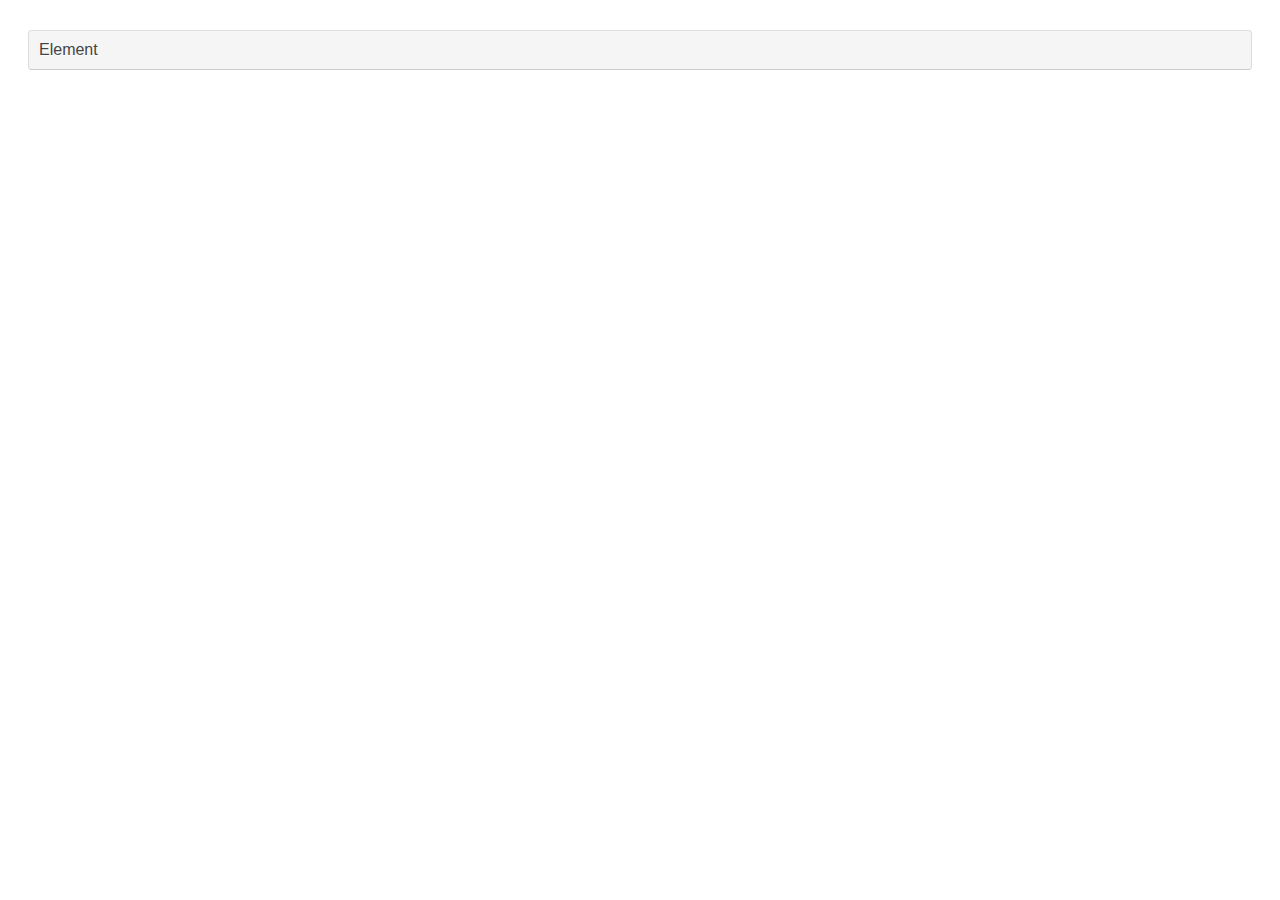
<file: starter/index.html>
<!doctype html>
<html>
  <head>
    <title>Practical CSS Animations</title>
    <!-- This is your CSS file -->
    <link rel='stylesheet' href='./other-styles.css' />
    <link rel='stylesheet' href='./animations.css' />
  <head>
  <body>


    <!-- ADD HTML HERE: START -->
    <div>Element</div>
    <!-- ADD HTML HERE: END -->



    <!-- This is your Javascript file -->
    <script src='./animations.js'></script>
  </body>
</html>
</file>
<file: sandbox/index_files/album.css>
:root {
  --jumbotron-padding-y: 3rem;
}

.jumbotron {
  padding-top: var(--jumbotron-padding-y);
  padding-bottom: var(--jumbotron-padding-y);
  margin-bottom: 0;
  background-color: #fff;
}
@media (min-width: 768px) {
  .jumbotron {
    padding-top: calc(var(--jumbotron-padding-y) * 2);
    padding-bottom: calc(var(--jumbotron-padding-y) * 2);
  }
}

.jumbotron p:last-child {
  margin-bottom: 0;
}

.jumbotron-heading {
  font-weight: 300;
}

.jumbotron .container {
  max-width: 40rem;
}

footer {
  padding-top: 3rem;
  padding-bottom: 3rem;
}

footer p {
  margin-bottom: .25rem;
}

.box-shadow { box-shadow: 0 .25rem .75rem rgba(0, 0, 0, .05); }
</file>
<file: slides/animations.css>
/* Practical CSS Animations Workshop */
/* CSS */
/* Add your CSS style rules here */


/* Start writing code here! */


/* Settings */
:root {
  --ax-delay: 0;
  --ax-staggerDelay: 200;
  --ax-duration: 300;
  --ax-timingFunction: ease;
  --ax-bounce: cubic-bezier(0.680, -0.650, 0.265, 1.650);
  --ax-elastic: cubic-bezier(0.680, -1.500, 0.265, 2.500);
}
/* Settings */



/* Components */
.ax-El,
.ax-List > * {
  transition-property: all;
  transition-delay: calc(var(--ax-delay) * 1ms);
  transition-duration: calc(var(--ax-duration) * 1ms);
  transition-timing-function: var(--ax-timingFunction);
  will-change: opacity, transform;
}

/* Staggering */
.ax-List.stagger > * {
  transition-delay: calc(
    (var(--nIndex) * var(--ax-staggerDelay) + var(--ax-delay)) * 1ms
  );
}

* > *:nth-child(1) {
  --nIndex: 0;
}
* > *:nth-child(2) {
  --nIndex: 1;
}
* > *:nth-child(3) {
  --nIndex: 2;
}
* > *:nth-child(4) {
  --nIndex: 3;
}
* > *:nth-child(5) {
  --nIndex: 4;
}
* > *:nth-child(6) {
  --nIndex: 5;
}
* > *:nth-child(7) {
  --nIndex: 6;
}
* > *:nth-child(8) {
  --nIndex: 7;
}
/* Add more as needed! */
* > *:nth-child(n+9) {
  --nIndex: 8;
}
/* Stops staggering delays when de-activated */
*:not(.active) > * {
  --nIndex: 0;
}
/* Components */



/* Sequences */
.ax-El.ax-fade,
.ax-List.ax-fade > * {
  opacity: 0;
}
.ax-El.ax-fade.active,
.ax-List.ax-fade.active > * {
  opacity: 1;
}

.ax-El.ax-up,
.ax-List.ax-up > * {
  transform: translateY(20%);
}
.ax-El.ax-up.active,
.ax-List.ax-up.active > * {
  transform: translateY(0);
}

.ax-El.ax-fadeUp,
.ax-List.ax-fadeUp > * {
  opacity: 0;
  transform: translateY(20%);
}
.ax-El.ax-fadeUp.active,
.ax-List.ax-fadeUp.active > * {
  opacity: 1;
  transform: translateY(0);
}

.ax-El.ax-fadeLeft,
.ax-List.ax-fadeLeft > * {
  opacity: 0;
  transform: translateX(20%);
}
.ax-El.ax-fadeLeft.active,
.ax-List.ax-fadeLeft.active > * {
  opacity: 1;
  transform: translateX(0);
}

.ax-El.ax-fadeRight,
.ax-List.ax-fadeRight > * {
  opacity: 0;
  transform: translateX(-20%);
}
.ax-El.ax-fadeRight.active,
.ax-List.ax-fadeRight.active > * {
  opacity: 1;
  transform: translateX(0);
}

/* Timing Functions */
.ax-tf-bounce {
  transition-timing-function: var(--ax-bounce);
}

.ax-tf-elastic {
  transition-timing-function: var(--ax-elastic);
}
/* Sequences */
</file>
<file: slides/slides.css>
/* Practical CSS Animations Workshop */
/* CSS */
/* Add your CSS style rules here */


/* CSS Normalization code */
* {
  box-sizing: border-box;
}

html, body {
  margin: 0;
  padding: 0;
}
/* CSS Normalization code */


/* Start writing code here! */
html {
  font-size: 18px;
}
@media (min-height: 540px) and (min-width: 680px) {
  font-size: 24px;
}
@media (min-height: 680px) and (min-width: 1140px) {
  html {
    font-size: 32px;
  }
}

body {
  -webkit-font-smoothing: antialiased;
  -moz-osx-font-smoothing: grayscale;
  font-family: -apple-system,BlinkMacSystemFont,"Segoe UI",Helvetica,Arial,sans-serif,"Apple Color Emoji","Segoe UI Emoji","Segoe UI Symbol";
  font-size: 1rem;
  font-weight: 500;
  color: #333;
  line-height: 1.6;
}

h1 {font-size: 3.500rem;}
h2 {font-size: 3.000rem;}
h3 {font-size: 2.500rem;}
h4 {font-size: 2.000rem;}
h5 {font-size: 1.000rem;}

h1, h2, h3, h4, h5, h6 {
  color: #111;
  line-height: 1.1;
  margin: 0 0 0.25em;
}

code {
  background-color: rgba(27, 31, 35, 0.05);
  border-radius: 0.1em;
  font-family: "SFMono-Regular",Consolas,"Liberation Mono",Menlo,Courier,monospace;
  font-size: 85%;
  margin: 0;
  padding: 0.1em 0.3em;
}

.Slide {
  align-items: center;
  border-bottom: 1px solid #eee;
  display: flex;
  justify-content: center;
  min-height: 100vh;
  padding: 30px;
  overflow-x: hidden;
}
.Slide__content {
  text-align: left;
  width: 100%;
}
@media (min-width: 680px) {
  .Slide__content {
    max-width: 60%;
  }
}


:not(div).ax-List > * {
  display: inline-block;
}


.Carousel {
  position: relative;
  overflow: hidden;
}
.Carousel:before,
.Carousel:after {
  background: linear-gradient(to right, white, rgba(255, 255, 255, 0.0));
  bottom: 0;
  content: '';
  left: 0;
  position: absolute;
  top: 0;
  width: 30%;
  z-index: 2;
}
.Carousel:after {
  left: initial;
  right: -1px;
  transform: rotate(180deg);
}
.Carousel__content {
  display: flex;
  margin-left: -20px;
  margin-right: -20px;
  position: relative;
  transition: all 300ms ease;
  width: calc(100% + 25% + 60px);
}
.Carousel__content.play {
  animation-name: carousel-slide-x;
  animation-duration: 3000ms;
  animation-iteration-count: infinite;
}
.Carousel__content > * {
  margin: 0 20px;
}
.Box {
  background-color: dodgerblue;
  border-radius: 8px;
  height: 100px;
  width: 25%;
}
@keyframes carousel-slide-x {
  from {
    transform: translateX(0);
  }
  to {
    transform: translateX(calc((20%) * -1))
  }
}


/* Utilities */
.tx-300 {
  font-weight: 300;
}
</file>
<file: starter/other-styles.css>
/* Practical CSS Animations Workshop */
/* CSS */
/* These styles are not relevant to the animation library. */
/* They exist to make the page a little prettier :) */

/* CSS Normalization code */
* {
  box-sizing: border-box;
}

html {
  margin: 0;
  padding: 0;
}
body {
  -webkit-font-smoothing: antialiased;
  -moz-osx-font-smoothing: grayscale;
  font-family: -apple-system,BlinkMacSystemFont,"Segoe UI",Helvetica,Arial,sans-serif,"Apple Color Emoji","Segoe UI Emoji","Segoe UI Symbol";
  padding: 20px;
}
/* CSS Normalization code */


/* Elements */
div {
  background: #f5f5f5;
  box-shadow: 0 1px 0 rgba(255, 255, 255, 0.3) inset;
  border-radius: 4px;
  border: 1px solid #ddd;
  border-bottom-color: #ccc;
  color: #444;
  margin: 2px 0;
  padding: 10px;
  text-shadow: 0 1px 0 white;
}
</file>
<file: starter/animations.css>
/* Practical CSS Animations Workshop */
/* CSS */
/* Add your CSS style rules here */


/* Start writing code here! */


/* Settings */
:root {
}
/* Settings */



/* Components */
.ax-El {
}
/* Components */



/* Sequences */
/* Sequences */
</file>
